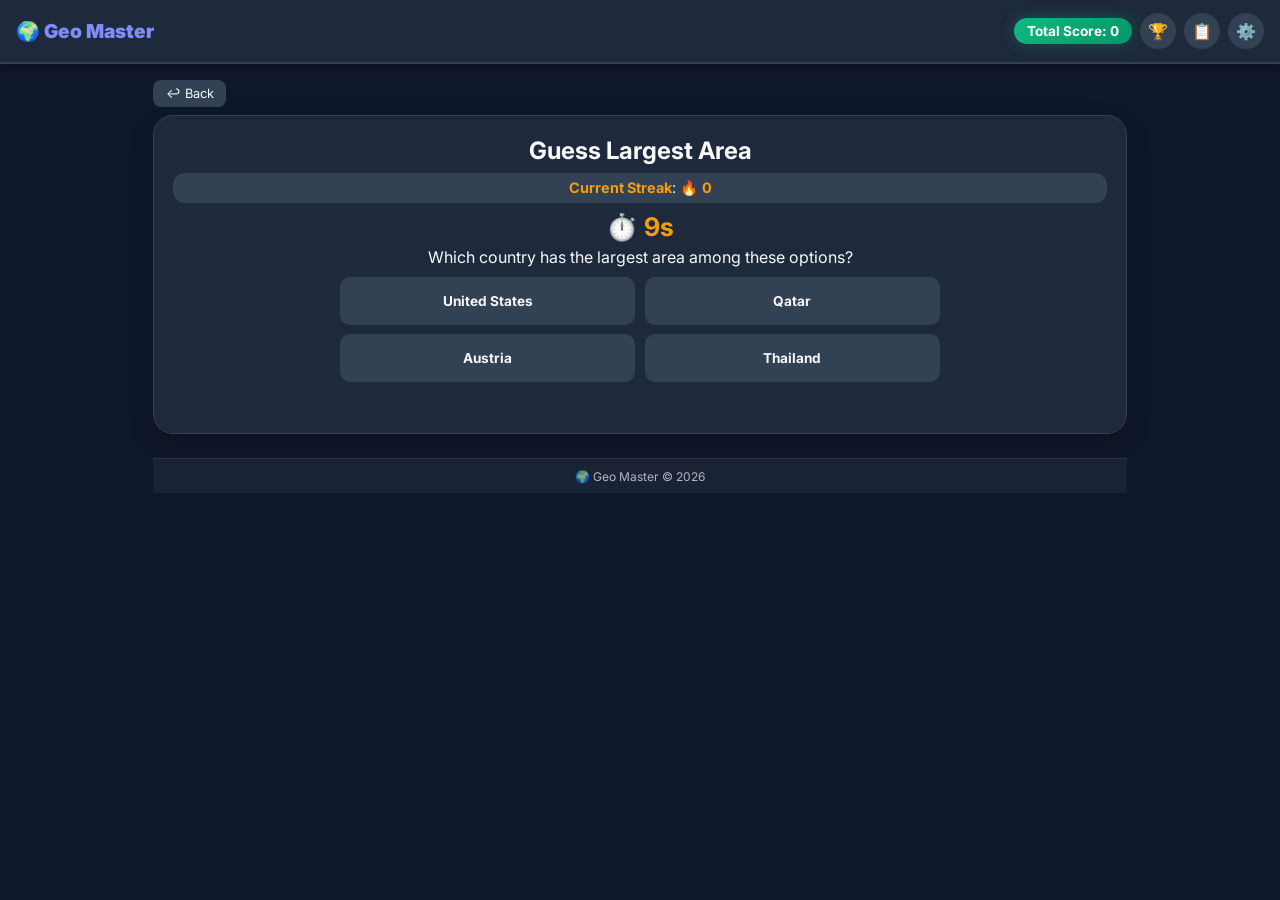
<file: games/area.html>
<!DOCTYPE html>
<html lang="en" dir="ltr">
<head>
    <meta charset="UTF-8">
    <meta name="viewport" content="width=device-width, initial-scale=1.0">
    <meta name="description" content="Guess which country has the largest area!">
    <meta name="theme-color" content="#4f46e5">
    <meta name="mobile-web-app-capable" content="yes">
    <meta name="apple-mobile-web-app-capable" content="yes">
    <meta name="apple-mobile-web-app-status-bar-style" content="black-translucent">
    <meta name="apple-mobile-web-app-title" content="Geo Master">
    <link rel="manifest" href="../manifest.json">
    <link rel="icon" type="image/svg+xml" href="data:image/svg+xml,<svg xmlns='http://www.w3.org/2000/svg' viewBox='0 0 192 192'><rect fill='%234f46e5' width='192' height='192' rx='45'/><text x='50%' y='50%' font-size='100' fill='white' text-anchor='middle' dominant-baseline='middle' font-family='Arial'>🌍</text></svg>">
    <link rel="apple-touch-icon" href="data:image/svg+xml,<svg xmlns='http://www.w3.org/2000/svg' viewBox='0 0 192 192'><rect fill='%234f46e5' width='192' height='192' rx='45'/><text x='50%' y='50%' font-size='100' fill='white' text-anchor='middle' dominant-baseline='middle' font-family='Arial'>🌍</text></svg>">
    <title>Geo Master</title>
    <link rel="stylesheet" href="../style.css">
    <link rel="preconnect" href="https://cdn.jsdelivr.net" crossorigin>
    <link rel="preconnect" href="https://flagcdn.com" crossorigin>
    <link rel="preconnect" href="https://ads.halalspark.co.uk" crossorigin>
    <link href="https://fonts.googleapis.com/css2?family=Tajawal:wght@400;700;900&family=Inter:wght@400;600;800&display=swap" rel="stylesheet">
</head>
<body>
    <header>
        <a href="../index.html" class="logo">🌍 Geo Master</a>
        <div class="header-actions">
            <div class="score-board"><span id="lbl-score">Total Score</span>: <span id="score">0</span></div>
            <button class="settings-btn achievements-btn" onclick="openAchievements()" title="Achievements">🏆</button>
            <button class="settings-btn" onclick="openGamesMenu()" title="Games List">📋</button>
            <button class="settings-btn" onclick="openSettingsModal()" title="Settings">⚙️</button>
        </div>
    </header>
    <script src="https://ads.halalspark.co.uk/get-auto-ads-script?websiteId=c1916d82-0197-497a-95af-c5129d457f00&profile=ade" async></script>

    <main>
        <a href="../index.html" class="back-btn" id="back-btn">↩ Back</a>

        <div class="game-section">
            <h2 id="title-game">Guess Largest Area</h2>
            <div class="stats-bar">
                <div class="stat-item"><span id="lbl-streak">Current Streak</span>: 🔥 <span id="game-streak">0</span></div>
            </div>
            <div class="timer-display" id="game-timer"></div>
            <p id="sub-game">Which country has the largest area among these options?</p>
            <div class="quiz-card">
                <div id="game-options" class="options-grid"></div>
            </div>
            <div id="game-feedback" class="feedback"></div>
            <button id="game-next" class="btn-next" onclick="initGame()">Next ➔</button>
        </div>
    <footer><p>🌍 Geo Master &copy; 2026</p></footer>

    <script src="../script.js"></script>
    <script>
        const GAME_KEY = 'area';
        const gameState = { streak: parseInt(localStorage.getItem('geo_' + GAME_KEY + '_current_streak')) || 0, target: null, answered: false, timer: null };

        const gameI18n = {
            ar: { title: "تخمين الدولة الأكبر مساحة", sub: "أي دولة لديها أكبر مساحة بين هذه الخيارات؟", streak: "التتابع الحالي", back: "↩ رجوع", next: "التالي ➔", correct: "إجابة صحيحة! ✅", wrong: "خطأ! الإجابة الصحيحة هي: ❌", timeUp: "انتهى الوقت! ⏰", penalty: "خصم" },
            en: { title: "Guess Largest Area", sub: "Which country has the largest area among these options?", streak: "Current Streak", back: "↩ Back", next: "Next ➔", correct: "Correct Answer! ✅", wrong: "Wrong! Correct answer is: ❌", timeUp: "Time's Up! ⏰", penalty: "penalty" },
            fr: { title: "Devinez la Plus Grande Superficie", sub: "Quel pays a la plus grande superficie parmi ces options ?", streak: "Série Actuelle", back: "↩ Retour", next: "Suivant ➔", correct: "Bonne réponse ! ✅", wrong: "Faux ! La bonne réponse est : ❌", timeUp: "Temps écoulé ! ⏰", penalty: "pénalité" }
        };

        function gt(k) { const lang = getSetting('lang', 'en'); return (gameI18n[lang] || gameI18n['en'])[k] || k; }
        function rc() { return allCountries[Math.floor(Math.random() * allCountries.length)]; }
        function dm() { switch(getSetting('difficulty', 'medium')) { case 'easy': return 1; case 'hard': return 2; default: return 1.5; } }

        function st() {
            if (gameState.timer) clearInterval(gameState.timer);
            if (!getSetting('timerEnabled', true)) { document.getElementById('game-timer').innerText = ''; return; }
            let tl = getSetting('timerSeconds', 10), el = document.getElementById('game-timer');
            el.innerText = '⏱️ ' + tl + 's'; el.style.color = '#f59e0b';
            gameState.timer = setInterval(function() {
                tl--; el.innerText = '⏱️ ' + tl + 's';
                if (tl <= 3) el.style.color = '#ef4444'; else el.style.color = '#f59e0b';
                if (tl <= 0) { clearInterval(gameState.timer); gameState.timer = null; el.innerText = '⏰ Time\'s Up!'; ht(); }
            }, 1000);
        }
        function ct() { if (gameState.timer) { clearInterval(gameState.timer); gameState.timer = null; } }
        function ht() { if (gameState.answered) return; gameState.answered = true; dab(); penalizeScore(getSetting('timerPenalty', 10)); document.getElementById('game-feedback').innerHTML = gt('timeUp') + ' ' + gt('wrong') + ' ' + getCountryName(gameState.target) + ' (' + gt('penalty') + ' -' + getSetting('timerPenalty', 10) + ')'; document.getElementById('game-next').innerText = gt('next'); document.getElementById('game-next').style.display = 'inline-block'; }
        function dab() { const b = document.getElementById('game-options').getElementsByTagName('button'); for (let x of b) x.disabled = true; }
        function uui() {
            const l = getSetting('lang', 'en'); document.documentElement.lang = l; document.documentElement.dir = l === 'ar' ? 'rtl' : 'ltr';
            document.getElementById('title-game').innerText = gt('title'); document.getElementById('sub-game').innerText = gt('sub');
            document.getElementById('lbl-streak').innerText = gt('streak'); document.getElementById('back-btn').innerText = gt('back');
            document.getElementById('lbl-score').innerText = getTranslation().score; updateScoreDisplay(); document.getElementById('game-streak').innerText = gameState.streak;
        }

        function initGame() {
            gameState.answered = false; ct();
            let o = []; while(o.length < getSetting('optionsCount', 4)) { let r = rc(); if(!o.find(x => x.code === r.code)) o.push(r); }
            gameState.target = o.reduce((max, curr) => curr.area > max.area ? curr : max);
            document.getElementById('game-feedback').innerHTML = ''; document.getElementById('game-next').style.display = 'none';
            const c = document.getElementById('game-options'); c.className = 'options-grid ' + (getSetting('optionsCount', 4) === 6 ? 'grid-6' : ''); c.innerHTML = '';
            o.sort(() => Math.random() - 0.5).forEach(opt => { const b = document.createElement('button'); b.className = 'option-btn'; b.innerText = getCountryName(opt); b.onclick = function() { ca(b, opt.code); }; c.appendChild(b); });
            document.getElementById('game-streak').innerText = gameState.streak; st();
        }

        function ca(btn, code) {
            if (gameState.answered) return; gameState.answered = true; ct(); dab();
            if (code === gameState.target.code) {
                btn.classList.add('correct'); addScore(Math.round(25 * dm())); gameState.streak++;
                updateBestStreak(GAME_KEY, gameState.streak); localStorage.setItem('geo_' + GAME_KEY + '_current_streak', gameState.streak);
                document.getElementById('game-feedback').innerHTML = gt('correct') + ' +' + Math.round(25 * dm());
            } else {
                btn.classList.add('wrong'); gameState.streak = 0; localStorage.setItem('geo_' + GAME_KEY + '_current_streak', 0); penalizeScore(30);
                document.querySelectorAll('#game-options .option-btn').forEach(b => { if (b.innerText === getCountryName(gameState.target)) b.classList.add('correct'); });
                document.getElementById('game-feedback').innerHTML = gt('wrong') + ' ' + getCountryName(gameState.target) + ' (-30)';
            }
            document.getElementById('game-streak').innerText = gameState.streak;
            document.getElementById('game-next').innerText = gt('next'); document.getElementById('game-next').style.display = 'inline-block';
        }

        const oasc = window.applySettingsChange;
        if (oasc) { window.applySettingsChange = function() { oasc(); uui(); }; }

        async function init() { if (!allCountries || allCountries.length === 0) await loadCountries(); uui(); initGame(); }
        document.addEventListener('DOMContentLoaded', init);
    </script>
</body>
</html>
</file>
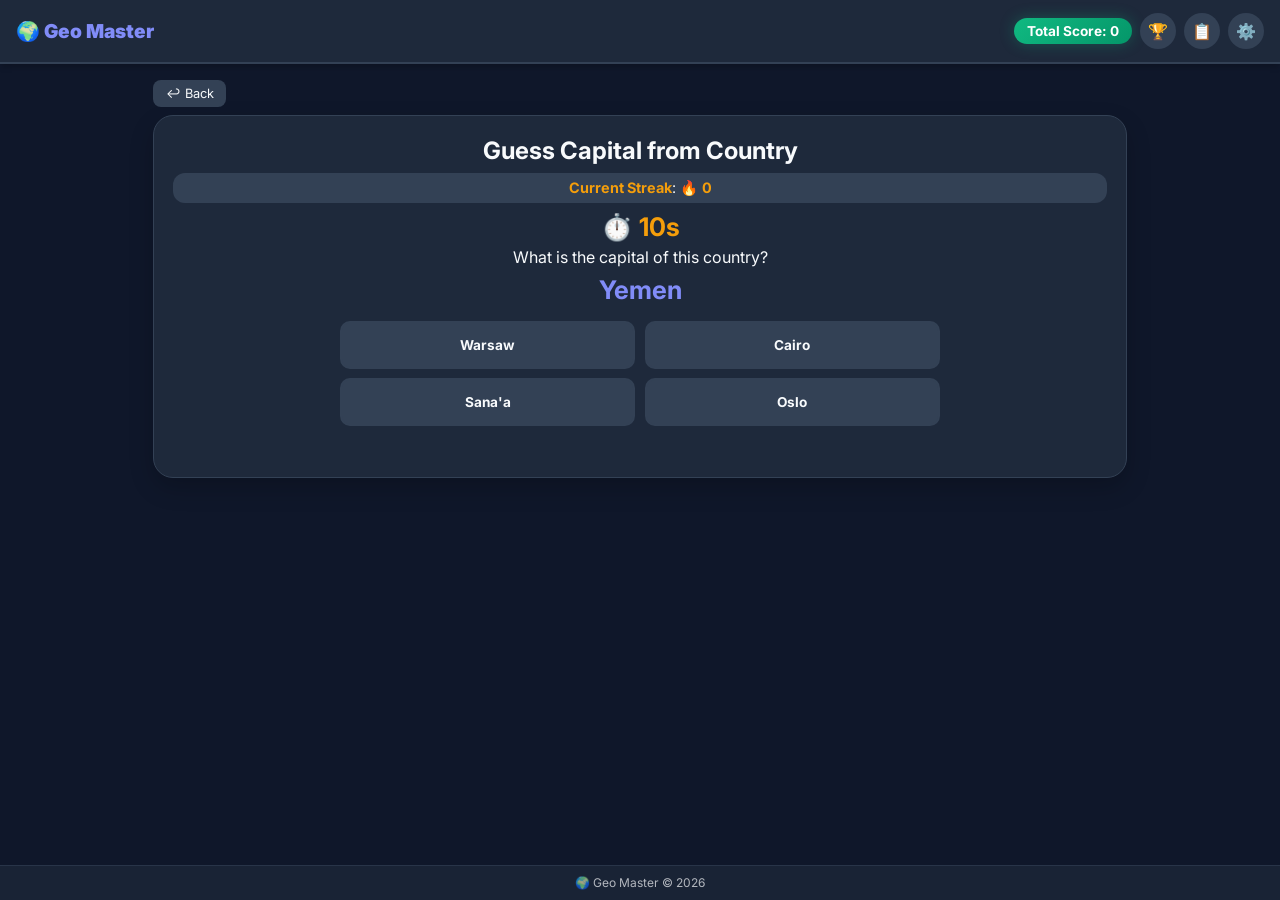
<file: games/c2cap.html>
<!DOCTYPE html>
<html lang="en" dir="ltr">
<head>
    <meta charset="UTF-8">
    <meta name="viewport" content="width=device-width, initial-scale=1.0">
    <meta name="description" content="Guess the capital city from the country name!">
    <meta name="theme-color" content="#4f46e5">
    <meta name="mobile-web-app-capable" content="yes">
    <meta name="apple-mobile-web-app-capable" content="yes">
    <meta name="apple-mobile-web-app-status-bar-style" content="black-translucent">
    <meta name="apple-mobile-web-app-title" content="Geo Master">
    <link rel="manifest" href="../manifest.json">
    <link rel="icon" type="image/svg+xml" href="data:image/svg+xml,<svg xmlns='http://www.w3.org/2000/svg' viewBox='0 0 192 192'><rect fill='%234f46e5' width='192' height='192' rx='45'/><text x='50%' y='50%' font-size='100' fill='white' text-anchor='middle' dominant-baseline='middle' font-family='Arial'>🌍</text></svg>">
    <link rel="apple-touch-icon" href="data:image/svg+xml,<svg xmlns='http://www.w3.org/2000/svg' viewBox='0 0 192 192'><rect fill='%234f46e5' width='192' height='192' rx='45'/><text x='50%' y='50%' font-size='100' fill='white' text-anchor='middle' dominant-baseline='middle' font-family='Arial'>🌍</text></svg>">
    <title>Geo Master</title>
    <link rel="stylesheet" href="../style.css">
    <link rel="preconnect" href="https://cdn.jsdelivr.net" crossorigin>
    <link rel="preconnect" href="https://flagcdn.com" crossorigin>
    <link rel="preconnect" href="https://ads.halalspark.co.uk" crossorigin>
    <link href="https://fonts.googleapis.com/css2?family=Tajawal:wght@400;700;900&family=Inter:wght@400;600;800&display=swap" rel="stylesheet">
</head>
<body>
    <header>
        <a href="../index.html" class="logo">🌍 Geo Master</a>
        <div class="header-actions">
            <div class="score-board"><span id="lbl-score">Total Score</span>: <span id="score">0</span></div>
            <button class="settings-btn achievements-btn" onclick="openAchievements()" title="Achievements">🏆</button>
            <button class="settings-btn" onclick="openGamesMenu()" title="Games List">📋</button>
            <button class="settings-btn" onclick="openSettingsModal()" title="Settings">⚙️</button>
        </div>
    </header>

    <script src="https://ads.halalspark.co.uk/get-auto-ads-script?websiteId=c1916d82-0197-497a-95af-c5129d457f00&profile=ade" async></script>

    <main>
        <a href="../index.html" class="back-btn" id="back-btn">↩ Back</a>
        <div class="game-section">
            <h2 id="title-game">Guess Capital from Country</h2>
            <div class="stats-bar">
                <div class="stat-item"><span id="lbl-streak">Current Streak</span>: 🔥 <span id="game-streak">0</span></div>
            </div>
            <div class="timer-display" id="game-timer"></div>
            <p id="sub-game">What is the capital of this country?</p>
            <h1 id="target-display" style="color: #818cf8; margin: 0.4rem 0; font-size: 1.6rem;">---</h1>
            <div class="quiz-card">
                <div id="game-options" class="options-grid"></div>
            </div>
            <div id="game-feedback" class="feedback"></div>
            <button id="game-next" class="btn-next" onclick="initGame()">Next ➔</button>
        </div>
    </main>
    <footer><p>🌍 Geo Master &copy; 2026</p></footer>

    <script src="../script.js"></script>
    <script>
        const GAME_KEY = 'c2cap';
        const gameState = { streak: parseInt(localStorage.getItem('geo_' + GAME_KEY + '_current_streak')) || 0, target: null, answered: false, timer: null };

        const gameI18n = {
            ar: { title: "تخمين العاصمة من الدولة", sub: "ما هي عاصمة الدولة التالية:", streak: "التتابع الحالي", back: "↩ رجوع", next: "التالي ➔", correct: "إجابة صحيحة! ✅", wrong: "خطأ! الإجابة الصحيحة هي: ❌", timeUp: "انتهى الوقت! ⏰", penalty: "خصم" },
            en: { title: "Guess Capital from Country", sub: "What is the capital of this country?", streak: "Current Streak", back: "↩ Back", next: "Next ➔", correct: "Correct Answer! ✅", wrong: "Wrong! Correct answer is: ❌", timeUp: "Time's Up! ⏰", penalty: "penalty" },
            fr: { title: "Devinez la capitale du pays", sub: "Quelle est la capitale de ce pays :", streak: "Série Actuelle", back: "↩ Retour", next: "Suivant ➔", correct: "Bonne réponse ! ✅", wrong: "Faux ! La bonne réponse est : ❌", timeUp: "Temps écoulé ! ⏰", penalty: "pénalité" }
        };

        function gt(k) { const lang = getSetting('lang', 'en'); return (gameI18n[lang] || gameI18n['en'])[k] || k; }
        function rc() { return allCountries[Math.floor(Math.random() * allCountries.length)]; }
        function gop(c, n) { n = n || getSetting('optionsCount', 4); let o = [c], a = 0; while (o.length < n && a < 100) { let r = rc(); if (!o.find(x => x.code === r.code)) o.push(r); a++; } return o.sort(() => Math.random() - 0.5); }
        function dm() { switch(getSetting('difficulty', 'medium')) { case 'easy': return 1; case 'hard': return 2; default: return 1.5; } }

        function st() {
            if (gameState.timer) clearInterval(gameState.timer);
            if (!getSetting('timerEnabled', true)) { document.getElementById('game-timer').innerText = ''; return; }
            let tl = getSetting('timerSeconds', 10), el = document.getElementById('game-timer');
            el.innerText = '⏱️ ' + tl + 's'; el.style.color = '#f59e0b';
            gameState.timer = setInterval(function() {
                tl--; el.innerText = '⏱️ ' + tl + 's';
                if (tl <= 3) el.style.color = '#ef4444'; else el.style.color = '#f59e0b';
                if (tl <= 0) { clearInterval(gameState.timer); gameState.timer = null; el.innerText = '⏰ Time\'s Up!'; ht(); }
            }, 1000);
        }
        function ct() { if (gameState.timer) { clearInterval(gameState.timer); gameState.timer = null; } }
        function ht() { if (gameState.answered) return; gameState.answered = true; dab(); penalizeScore(getSetting('timerPenalty', 10)); document.getElementById('game-feedback').innerHTML = gt('timeUp') + ' ' + gt('wrong') + ' ' + getCapitalName(gameState.target) + ' (' + gt('penalty') + ' -' + getSetting('timerPenalty', 10) + ')'; document.getElementById('game-next').innerText = gt('next'); document.getElementById('game-next').style.display = 'inline-block'; }
        function dab() { const b = document.getElementById('game-options').getElementsByTagName('button'); for (let x of b) x.disabled = true; }
        function uui() {
            const l = getSetting('lang', 'en'); document.documentElement.lang = l; document.documentElement.dir = l === 'ar' ? 'rtl' : 'ltr';
            document.getElementById('title-game').innerText = gt('title'); document.getElementById('sub-game').innerText = gt('sub');
            document.getElementById('lbl-streak').innerText = gt('streak'); document.getElementById('back-btn').innerText = gt('back');
            document.getElementById('lbl-score').innerText = getTranslation().score; updateScoreDisplay(); document.getElementById('game-streak').innerText = gameState.streak;
        }

        function initGame() {
            gameState.answered = false; ct(); gameState.target = rc();
            if (!gameState.target) { setTimeout(initGame, 500); return; }
            const o = gop(gameState.target);
            document.getElementById('target-display').innerText = getCountryName(gameState.target);
            document.getElementById('game-feedback').innerHTML = ''; document.getElementById('game-next').style.display = 'none';
            const c = document.getElementById('game-options'); c.className = 'options-grid ' + (getSetting('optionsCount', 4) === 6 ? 'grid-6' : ''); c.innerHTML = '';
            o.forEach(opt => { const b = document.createElement('button'); b.className = 'option-btn'; b.innerText = getCapitalName(opt); b.onclick = function() { ca(b, opt.code); }; c.appendChild(b); });
            document.getElementById('game-streak').innerText = gameState.streak; st();
        }

        function ca(btn, code) {
            if (gameState.answered) return; gameState.answered = true; ct(); dab();
            if (code === gameState.target.code) {
                btn.classList.add('correct'); addScore(Math.round(20 * dm())); gameState.streak++;
                updateBestStreak(GAME_KEY, gameState.streak); localStorage.setItem('geo_' + GAME_KEY + '_current_streak', gameState.streak);
                document.getElementById('game-feedback').innerHTML = gt('correct') + ' +' + Math.round(20 * dm());
            } else {
                btn.classList.add('wrong'); gameState.streak = 0; localStorage.setItem('geo_' + GAME_KEY + '_current_streak', 0); penalizeScore(30);
                document.querySelectorAll('#game-options .option-btn').forEach(b => { if (b.innerText === getCapitalName(gameState.target)) b.classList.add('correct'); });
                document.getElementById('game-feedback').innerHTML = gt('wrong') + ' ' + getCapitalName(gameState.target) + ' (-30)';
            }
            document.getElementById('game-streak').innerText = gameState.streak;
            document.getElementById('game-next').innerText = gt('next'); document.getElementById('game-next').style.display = 'inline-block';
        }

        const oasc = window.applySettingsChange;
        if (oasc) { window.applySettingsChange = function() { oasc(); uui(); }; }

        async function init() { if (!allCountries || allCountries.length === 0) await loadCountries(); uui(); initGame(); }
        document.addEventListener('DOMContentLoaded', init);
    </script>
</body>
</html>
</file>
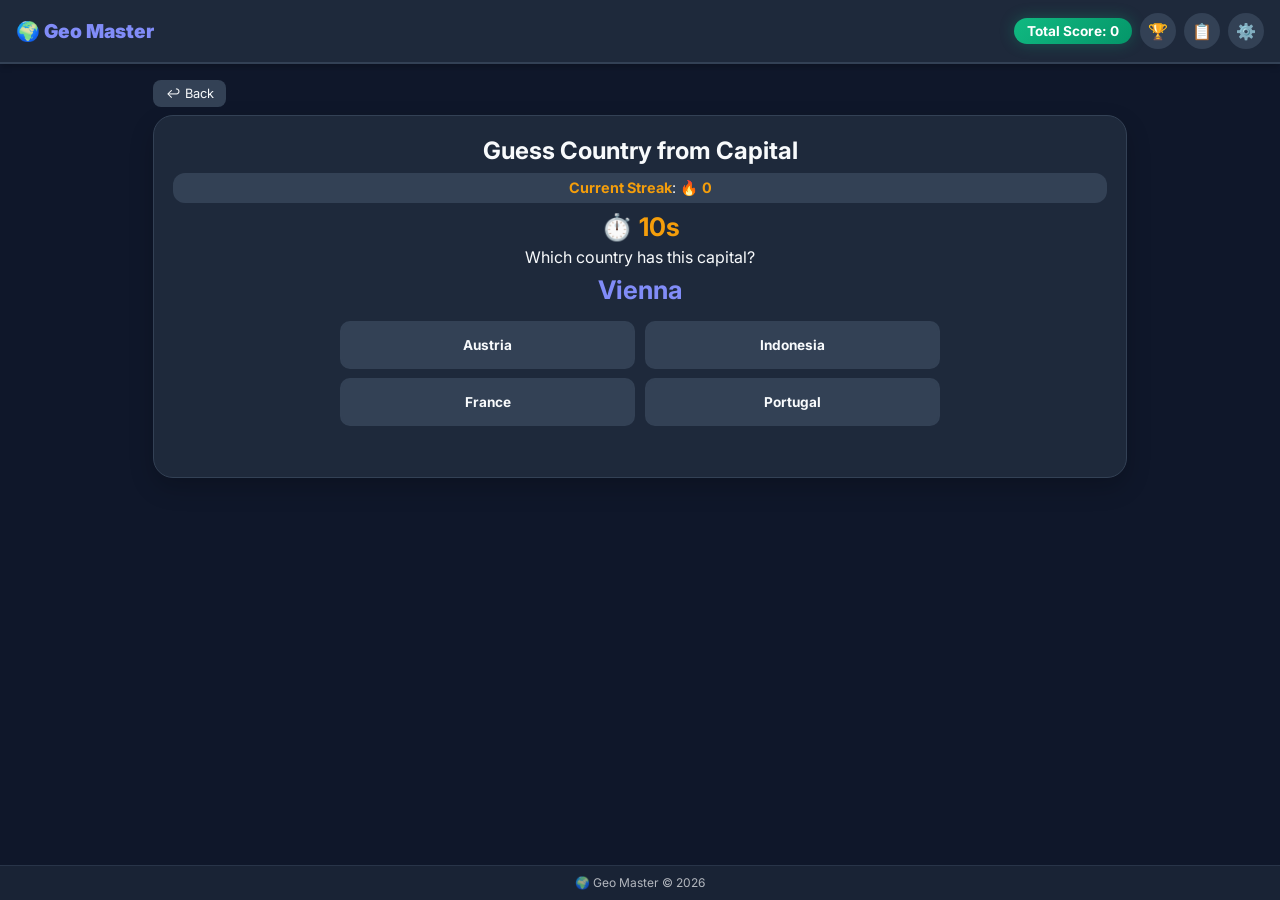
<file: games/cap2c.html>
<!DOCTYPE html>
<html lang="en" dir="ltr">
<head>
    <meta charset="UTF-8">
    <meta name="viewport" content="width=device-width, initial-scale=1.0">
    <meta name="description" content="Guess the country from its capital city!">
    <meta name="theme-color" content="#4f46e5">
    <meta name="mobile-web-app-capable" content="yes">
    <meta name="apple-mobile-web-app-capable" content="yes">
    <meta name="apple-mobile-web-app-status-bar-style" content="black-translucent">
    <meta name="apple-mobile-web-app-title" content="Geo Master">
    <link rel="manifest" href="../manifest.json">
    <link rel="icon" type="image/svg+xml" href="data:image/svg+xml,<svg xmlns='http://www.w3.org/2000/svg' viewBox='0 0 192 192'><rect fill='%234f46e5' width='192' height='192' rx='45'/><text x='50%' y='50%' font-size='100' fill='white' text-anchor='middle' dominant-baseline='middle' font-family='Arial'>🌍</text></svg>">
    <link rel="apple-touch-icon" href="data:image/svg+xml,<svg xmlns='http://www.w3.org/2000/svg' viewBox='0 0 192 192'><rect fill='%234f46e5' width='192' height='192' rx='45'/><text x='50%' y='50%' font-size='100' fill='white' text-anchor='middle' dominant-baseline='middle' font-family='Arial'>🌍</text></svg>">
    <title>Geo Master</title>
    <link rel="stylesheet" href="../style.css">
    <link rel="preconnect" href="https://cdn.jsdelivr.net" crossorigin>
    <link rel="preconnect" href="https://flagcdn.com" crossorigin>
    <link rel="preconnect" href="https://ads.halalspark.co.uk" crossorigin>
    <link href="https://fonts.googleapis.com/css2?family=Tajawal:wght@400;700;900&family=Inter:wght@400;600;800&display=swap" rel="stylesheet">
</head>
<body>
    <header>
        <a href="../index.html" class="logo">🌍 Geo Master</a>
        <div class="header-actions">
            <div class="score-board"><span id="lbl-score">Total Score</span>: <span id="score">0</span></div>
            <button class="settings-btn achievements-btn" onclick="openAchievements()" title="Achievements">🏆</button>
            <button class="settings-btn" onclick="openGamesMenu()" title="Games List">📋</button>
            <button class="settings-btn" onclick="openSettingsModal()" title="Settings">⚙️</button>
        </div>
    </header>

    <script src="https://ads.halalspark.co.uk/get-auto-ads-script?websiteId=c1916d82-0197-497a-95af-c5129d457f00&profile=ade" async></script>

    <main>
        <a href="../index.html" class="back-btn" id="back-btn">↩ Back</a>

        <div class="game-section">
            <h2 id="title-game">Guess Country from Capital</h2>
            <div class="stats-bar">
                <div class="stat-item"><span id="lbl-streak">Current Streak</span>: 🔥 <span id="game-streak">0</span></div>
            </div>
            <div class="timer-display" id="game-timer"></div>
            <p id="sub-game">Which country has this capital?</p>
            <h1 id="target-display" style="color: #818cf8; margin: 0.4rem 0; font-size: 1.6rem;">---</h1>
            <div class="quiz-card">
                <div id="game-options" class="options-grid"></div>
            </div>
            <div id="game-feedback" class="feedback"></div>
            <button id="game-next" class="btn-next" onclick="initGame()">Next ➔</button>
        </div>
    </main>

    <footer><p>🌍 Geo Master &copy; 2026</p></footer>

    <script src="../script.js"></script>
    <script>
        const GAME_KEY = 'cap2c';
        const gameState = { streak: parseInt(localStorage.getItem('geo_' + GAME_KEY + '_current_streak')) || 0, target: null, answered: false, timer: null };

        const gameI18n = {
            ar: { title: "تخمين الدولة من العاصمة", sub: "ما هي الدولة التي عاصمتها:", streak: "التتابع الحالي", back: "↩ رجوع", next: "التالي ➔", correct: "إجابة صحيحة! ✅", wrong: "خطأ! الإجابة الصحيحة هي: ❌", timeUp: "انتهى الوقت! ⏰", penalty: "خصم" },
            en: { title: "Guess Country from Capital", sub: "Which country has this capital?", streak: "Current Streak", back: "↩ Back", next: "Next ➔", correct: "Correct Answer! ✅", wrong: "Wrong! Correct answer is: ❌", timeUp: "Time's Up! ⏰", penalty: "penalty" },
            fr: { title: "Devinez le pays grâce à sa capitale", sub: "Quel pays a pour capitale :", streak: "Série Actuelle", back: "↩ Retour", next: "Suivant ➔", correct: "Bonne réponse ! ✅", wrong: "Faux ! La bonne réponse est : ❌", timeUp: "Temps écoulé ! ⏰", penalty: "pénalité" }
        };

        function gt(k) { const lang = getSetting('lang', 'en'); return (gameI18n[lang] || gameI18n['en'])[k] || k; }
        function rc() { return allCountries[Math.floor(Math.random() * allCountries.length)]; }
        function gop(c, n) { n = n || getSetting('optionsCount', 4); let o = [c], a = 0; while (o.length < n && a < 100) { let r = rc(); if (!o.find(x => x.code === r.code)) o.push(r); a++; } return o.sort(() => Math.random() - 0.5); }
        function dm() { switch(getSetting('difficulty', 'medium')) { case 'easy': return 1; case 'hard': return 2; default: return 1.5; } }

        function st() {
            if (gameState.timer) clearInterval(gameState.timer);
            if (!getSetting('timerEnabled', true)) { document.getElementById('game-timer').innerText = ''; return; }
            let tl = getSetting('timerSeconds', 10), el = document.getElementById('game-timer');
            el.innerText = '⏱️ ' + tl + 's'; el.style.color = '#f59e0b';
            gameState.timer = setInterval(function() {
                tl--; el.innerText = '⏱️ ' + tl + 's';
                if (tl <= 3) el.style.color = '#ef4444'; else el.style.color = '#f59e0b';
                if (tl <= 0) { clearInterval(gameState.timer); gameState.timer = null; el.innerText = '⏰ Time\'s Up!'; ht(); }
            }, 1000);
        }
        function ct() { if (gameState.timer) { clearInterval(gameState.timer); gameState.timer = null; } }
        function ht() { if (gameState.answered) return; gameState.answered = true; dab(); penalizeScore(getSetting('timerPenalty', 10)); document.getElementById('game-feedback').innerHTML = gt('timeUp') + ' ' + gt('wrong') + ' ' + getCountryName(gameState.target) + ' (' + gt('penalty') + ' -' + getSetting('timerPenalty', 10) + ')'; document.getElementById('game-next').innerText = gt('next'); document.getElementById('game-next').style.display = 'inline-block'; }
        function dab() { const b = document.getElementById('game-options').getElementsByTagName('button'); for (let x of b) x.disabled = true; }
        function uui() {
            const l = getSetting('lang', 'en'); document.documentElement.lang = l; document.documentElement.dir = l === 'ar' ? 'rtl' : 'ltr';
            document.getElementById('title-game').innerText = gt('title'); document.getElementById('sub-game').innerText = gt('sub');
            document.getElementById('lbl-streak').innerText = gt('streak'); document.getElementById('back-btn').innerText = gt('back');
            document.getElementById('lbl-score').innerText = getTranslation().score; updateScoreDisplay(); document.getElementById('game-streak').innerText = gameState.streak;
        }

        function initGame() {
            gameState.answered = false; ct(); gameState.target = rc();
            if (!gameState.target) { setTimeout(initGame, 500); return; }
            const o = gop(gameState.target);
            document.getElementById('target-display').innerText = getCapitalName(gameState.target);
            document.getElementById('game-feedback').innerHTML = ''; document.getElementById('game-next').style.display = 'none';
            const c = document.getElementById('game-options'); c.className = 'options-grid ' + (getSetting('optionsCount', 4) === 6 ? 'grid-6' : ''); c.innerHTML = '';
            o.forEach(opt => { const b = document.createElement('button'); b.className = 'option-btn'; b.innerText = getCountryName(opt); b.onclick = function() { ca(b, opt.code); }; c.appendChild(b); });
            document.getElementById('game-streak').innerText = gameState.streak; st();
        }

        function ca(btn, code) {
            if (gameState.answered) return; gameState.answered = true; ct(); dab();
            if (code === gameState.target.code) {
                btn.classList.add('correct'); addScore(Math.round(20 * dm())); gameState.streak++;
                updateBestStreak(GAME_KEY, gameState.streak); localStorage.setItem('geo_' + GAME_KEY + '_current_streak', gameState.streak);
                document.getElementById('game-feedback').innerHTML = gt('correct') + ' +' + Math.round(20 * dm());
            } else {
                btn.classList.add('wrong'); gameState.streak = 0; localStorage.setItem('geo_' + GAME_KEY + '_current_streak', 0); penalizeScore(30);
                document.querySelectorAll('#game-options .option-btn').forEach(b => { if (b.innerText === getCountryName(gameState.target)) b.classList.add('correct'); });
                document.getElementById('game-feedback').innerHTML = gt('wrong') + ' ' + getCountryName(gameState.target) + ' (-30)';
            }
            document.getElementById('game-streak').innerText = gameState.streak;
            document.getElementById('game-next').innerText = gt('next'); document.getElementById('game-next').style.display = 'inline-block';
        }

        const oasc = window.applySettingsChange;
        if (oasc) { window.applySettingsChange = function() { oasc(); uui(); }; }

        async function init() { if (!allCountries || allCountries.length === 0) await loadCountries(); uui(); initGame(); }
        document.addEventListener('DOMContentLoaded', init);
    </script>
</body>
</html>
</file>
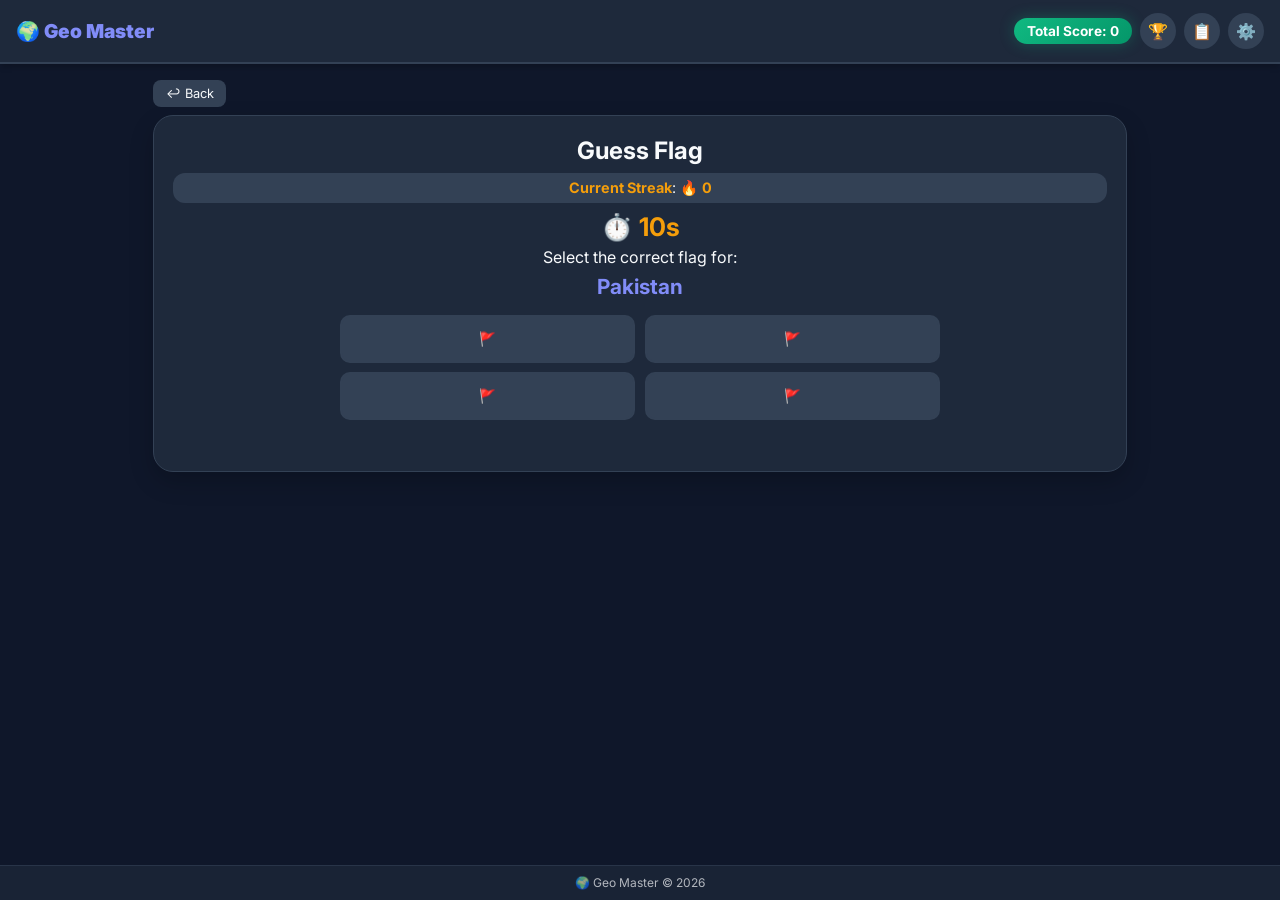
<file: games/flag.html>
<!DOCTYPE html>
<html lang="en" dir="ltr">
<head>
    <meta charset="UTF-8">
    <meta name="viewport" content="width=device-width, initial-scale=1.0">
    <meta name="description" content="Guess the flag from the country name!">
    <meta name="theme-color" content="#4f46e5">
    <meta name="mobile-web-app-capable" content="yes">
    <meta name="apple-mobile-web-app-capable" content="yes">
    <meta name="apple-mobile-web-app-status-bar-style" content="black-translucent">
    <meta name="apple-mobile-web-app-title" content="Geo Master">
    <link rel="manifest" href="../manifest.json">
    <link rel="icon" type="image/svg+xml" href="data:image/svg+xml,<svg xmlns='http://www.w3.org/2000/svg' viewBox='0 0 192 192'><rect fill='%234f46e5' width='192' height='192' rx='45'/><text x='50%' y='50%' font-size='100' fill='white' text-anchor='middle' dominant-baseline='middle' font-family='Arial'>🌍</text></svg>">
    <link rel="apple-touch-icon" href="data:image/svg+xml,<svg xmlns='http://www.w3.org/2000/svg' viewBox='0 0 192 192'><rect fill='%234f46e5' width='192' height='192' rx='45'/><text x='50%' y='50%' font-size='100' fill='white' text-anchor='middle' dominant-baseline='middle' font-family='Arial'>🌍</text></svg>">
    <title>Geo Master</title>
    
    <link rel="stylesheet" href="../style.css">
    <link rel="preconnect" href="https://cdn.jsdelivr.net" crossorigin>
    <link rel="preconnect" href="https://flagcdn.com" crossorigin>
    <link rel="preconnect" href="https://ads.halalspark.co.uk" crossorigin>
    <link href="https://fonts.googleapis.com/css2?family=Tajawal:wght@400;700;900&family=Inter:wght@400;600;800&display=swap" rel="stylesheet">
</head>
<body>

    <!-- ============================================ -->
    <!-- HEADER -->
    <!-- ============================================ -->
    <header>
        <a href="../index.html" class="logo">🌍 Geo Master</a>
        <div class="header-actions">
            <div class="score-board"><span id="lbl-score">Total Score</span>: <span id="score">0</span></div>
            <button class="settings-btn achievements-btn" onclick="openAchievements()" title="Achievements">🏆</button>
            <button class="settings-btn" onclick="openGamesMenu()" title="Games List">📋</button>
            <button class="settings-btn" onclick="openSettingsModal()" title="Settings">⚙️</button>
        </div>
    </header>

    <!-- ============================================ -->
    <!-- HEADER AD (HalalSpark) -->
    <!-- ============================================ -->
    <script src="https://ads.halalspark.co.uk/get-auto-ads-script?websiteId=c1916d82-0197-497a-95af-c5129d457f00&profile=ade" async></script>

    <!-- ============================================ -->
    <!-- MAIN CONTENT -->
    <!-- ============================================ -->
    <main>
        <!-- Back Button -->
        <a href="../index.html" class="back-btn" id="back-btn">↩ Back</a>

        <!-- Game Section -->
        <div class="game-section">
            <h2 id="title-flag">Guess Flag</h2>
            <div class="stats-bar">
                <div class="stat-item"><span id="lbl-streak-flag">Current Streak</span>: 🔥 <span id="flag-streak">0</span></div>
            </div>
            <div class="timer-display" id="flag-timer"></div>
            <p id="sub-flag">Select the correct flag for:</p>
            <h1 id="target-country-name" style="color: #818cf8; margin: 0.4rem 0; font-size: 1.3rem;">---</h1>
            <div class="quiz-card">
                <div id="flag-options" class="options-grid"></div>
            </div>
            <div id="flag-feedback" class="feedback"></div>
            <button id="flag-next" class="btn-next" onclick="initGame()">Next ➔</button>
        </div>

        <!-- Banner Ad (after game section) -->
    </main>

    <!-- ============================================ -->
    <!-- FOOTER AD (HalalSpark) -->
    <!-- ============================================ -->

    <!-- ============================================ -->
    <!-- FOOTER -->
    <!-- ============================================ -->
    <footer>
        <p>🌍 Geo Master &copy; 2026</p>
    </footer>

    <!-- ============================================ -->
    <!-- SCRIPTS -->
    <!-- ============================================ -->
    <script src="../script.js"></script>
    <script>
        /* ============================================
           FLAG GAME SCRIPT
           Country Name → Flag Quiz
           ============================================ */

        // Game state
        const gameState = {
            streak: 0,
            target: null,
            answered: false,
            timer: null
        };

        // Restore streak from localStorage
        gameState.streak = parseInt(localStorage.getItem('geo_flag_current_streak')) || 0;

        // ============================================
        // I18N FOR THIS GAME
        // ============================================
        const gameI18n = {
            ar: {
                title: "تخمين العلم",
                sub: "اختر العلم الصحيح للدولة التالية:",
                streak: "التتابع الحالي",
                back: "↩ رجوع",
                next: "التالي ➔",
                correct: "إجابة صحيحة! ✅",
                wrong: "خطأ! الإجابة الصحيحة هي: ❌",
                timeUp: "انتهى الوقت! ⏰",
                penalty: "خصم"
            },
            en: {
                title: "Guess Flag",
                sub: "Select the correct flag for:",
                streak: "Current Streak",
                back: "↩ Back",
                next: "Next ➔",
                correct: "Correct Answer! ✅",
                wrong: "Wrong! Correct answer is: ❌",
                timeUp: "Time's Up! ⏰",
                penalty: "penalty"
            },
            fr: {
                title: "Devinez le drapeau",
                sub: "Sélectionnez le bon drapeau pour :",
                streak: "Série Actuelle",
                back: "↩ Retour",
                next: "Suivant ➔",
                correct: "Bonne réponse ! ✅",
                wrong: "Faux ! La bonne réponse est : ❌",
                timeUp: "Temps écoulé ! ⏰",
                penalty: "pénalité"
            }
        };

        function getGameText(key) {
            const lang = getSetting('lang', 'en');
            return (gameI18n[lang] || gameI18n['en'])[key] || key;
        }

        // ============================================
        // UTILITY FUNCTIONS
        // ============================================
        function getFlagUrl(code) {
            return 'https://flagcdn.com/w320/' + code.toLowerCase() + '.png';
        }

        function getRandomCountry() {
            if (!allCountries || allCountries.length === 0) return null;
            return allCountries[Math.floor(Math.random() * allCountries.length)];
        }

        function getOptions(correct, count) {
            count = count || getSetting('optionsCount', 4);
            let options = [correct];
            let attempts = 0;
            while (options.length < count && attempts < 100) {
                let r = getRandomCountry();
                if (!options.find(o => o.code === r.code)) options.push(r);
                attempts++;
            }
            return options.sort(() => Math.random() - 0.5);
        }

        function getDifficultyMultiplier() {
            switch(getSetting('difficulty', 'medium')) {
                case 'easy': return 1;
                case 'hard': return 2;
                default: return 1.5;
            }
        }

        // ============================================
        // TIMER FUNCTIONS
        // ============================================
        function startTimer() {
            if (gameState.timer) clearInterval(gameState.timer);
            
            if (!getSetting('timerEnabled', true)) {
                document.getElementById('flag-timer').innerText = '';
                return;
            }

            let timeLeft = getSetting('timerSeconds', 10);
            const timerEl = document.getElementById('flag-timer');
            
            timerEl.innerText = '⏱️ ' + timeLeft + 's';
            timerEl.style.color = '#f59e0b';

            gameState.timer = setInterval(function() {
                timeLeft--;
                timerEl.innerText = '⏱️ ' + timeLeft + 's';
                if (timeLeft <= 3) timerEl.style.color = '#ef4444';
                else timerEl.style.color = '#f59e0b';
                
                if (timeLeft <= 0) {
                    clearInterval(gameState.timer);
                    gameState.timer = null;
                    timerEl.innerText = '⏰ Time\'s Up!';
                    handleTimeout();
                }
            }, 1000);
        }

        function clearTimer() {
            if (gameState.timer) {
                clearInterval(gameState.timer);
                gameState.timer = null;
            }
        }

        function handleTimeout() {
            if (gameState.answered) return;
            gameState.answered = true;
            
            disableAllButtons();
            penalizeScore(getSetting('timerPenalty', 10));
            
            const targetName = getCountryName(gameState.target);
            const feedbackEl = document.getElementById('flag-feedback');
            feedbackEl.innerHTML = getGameText('timeUp') + ' ' + getGameText('wrong') + ' ' + targetName + ' (' + getGameText('penalty') + ' -' + getSetting('timerPenalty', 10) + ')';
            
            const nextBtn = document.getElementById('flag-next');
            nextBtn.innerText = getGameText('next');
            nextBtn.style.display = 'inline-block';
        }

        // ============================================
        // UI FUNCTIONS
        // ============================================
        function disableAllButtons() {
            const container = document.getElementById('flag-options');
            const btns = container.getElementsByTagName('button');
            for (let b of btns) b.disabled = true;
        }

        function updateUI() {
            const lang = getSetting('lang', 'en');
            document.documentElement.lang = lang;
            document.documentElement.dir = lang === 'ar' ? 'rtl' : 'ltr';
            
            document.getElementById('title-flag').innerText = getGameText('title');
            document.getElementById('sub-flag').innerText = getGameText('sub');
            document.getElementById('lbl-streak-flag').innerText = getGameText('streak');
            document.getElementById('back-btn').innerText = getGameText('back');
            document.getElementById('lbl-score').innerText = getTranslation().score;
            
            updateScoreDisplay();
            document.getElementById('flag-streak').innerText = gameState.streak;
        }

        // ============================================
        // GAME LOGIC
        // ============================================
        function initGame() {
            gameState.answered = false;
            clearTimer();
            
            // Get a random target country
            gameState.target = getRandomCountry();
            if (!gameState.target) {
                setTimeout(initGame, 500);
                return;
            }
            
            const optionsCount = getSetting('optionsCount', 4);
            const options = getOptions(gameState.target, optionsCount);
            
            // Set target country name
            document.getElementById('target-country-name').innerText = getCountryName(gameState.target);
            
            // Clear feedback and hide next button
            document.getElementById('flag-feedback').innerHTML = '';
            document.getElementById('flag-next').style.display = 'none';
            
            // Render flag option buttons
            const container = document.getElementById('flag-options');
            container.className = 'options-grid ' + (optionsCount === 6 ? 'grid-6' : '');
            container.innerHTML = '';
            
            options.forEach(opt => {
                const btn = document.createElement('button');
                btn.className = 'option-btn';
                btn.innerHTML = '<img src="' + getFlagUrl(opt.code) + '" alt="Flag" loading="lazy" onerror="this.parentElement.innerHTML=\'🚩\'">';
                btn.onclick = function() { checkAnswer(btn, opt.code); };
                container.appendChild(btn);
            });
            
            // Update streak display
            document.getElementById('flag-streak').innerText = gameState.streak;
            
            // Start timer
            startTimer();
        }

        function checkAnswer(btn, code) {
            if (gameState.answered) return;
            gameState.answered = true;
            
            clearTimer();
            disableAllButtons();
            
            const target = gameState.target;
            const feedbackEl = document.getElementById('flag-feedback');
            
            if (code === target.code) {
                // CORRECT!
                btn.classList.add('correct');
                const multiplier = getDifficultyMultiplier();
                const pts = Math.round(20 * multiplier);
                addScore(pts);
                
                gameState.streak++;
                if (updateBestStreak('flag', gameState.streak)) {
                    // Best streak updated
                }
                localStorage.setItem('geo_flag_current_streak', gameState.streak);
                
                feedbackEl.innerHTML = getGameText('correct') + ' +' + pts;
            } else {
                // WRONG!
                btn.classList.add('wrong');
                gameState.streak = 0;
                localStorage.setItem('geo_flag_current_streak', 0);
                penalizeScore(30);
                
                // Highlight correct flag
                const btns = document.querySelectorAll('#flag-options .option-btn');
                btns.forEach(function(b) {
                    const img = b.querySelector('img');
                    if (img && img.src.includes(target.code.toLowerCase())) {
                        b.classList.add('correct');
                    }
                });
                
                const targetName = getCountryName(target);
                feedbackEl.innerHTML = getGameText('wrong') + ' ' + targetName + ' (-30)';
            }
            
            document.getElementById('flag-streak').innerText = gameState.streak;
            
            const nextBtn = document.getElementById('flag-next');
            nextBtn.innerText = getGameText('next');
            nextBtn.style.display = 'inline-block';
        }

        // ============================================
        // SETTINGS CHANGE HANDLER
        // ============================================
        const originalApplySettingsChange = window.applySettingsChange;
        if (originalApplySettingsChange) {
            window.applySettingsChange = function() {
                originalApplySettingsChange();
                updateUI();
                if (!gameState.answered && gameState.target) {
                    // Re-render options with new count
                    const optionsCount = getSetting('optionsCount', 4);
                    const options = getOptions(gameState.target, optionsCount);
                    const container = document.getElementById('flag-options');
                    container.className = 'options-grid ' + (optionsCount === 6 ? 'grid-6' : '');
                    container.innerHTML = '';
                    options.forEach(opt => {
                        const btn = document.createElement('button');
                        btn.className = 'option-btn';
                        btn.innerHTML = '<img src="' + getFlagUrl(opt.code) + '" alt="Flag" loading="lazy">';
                        btn.onclick = function() { checkAnswer(btn, opt.code); };
                        container.appendChild(btn);
                    });
                }
            };
        }

        // ============================================
        // INITIALIZATION
        // ============================================
        async function initialize() {
            if (!allCountries || allCountries.length === 0) {
                await loadCountries();
            }
            
            updateUI();
            initGame();
        }

        document.addEventListener('DOMContentLoaded', function() {
            initialize();
        });
    </script>

</body>
</html>
</file>
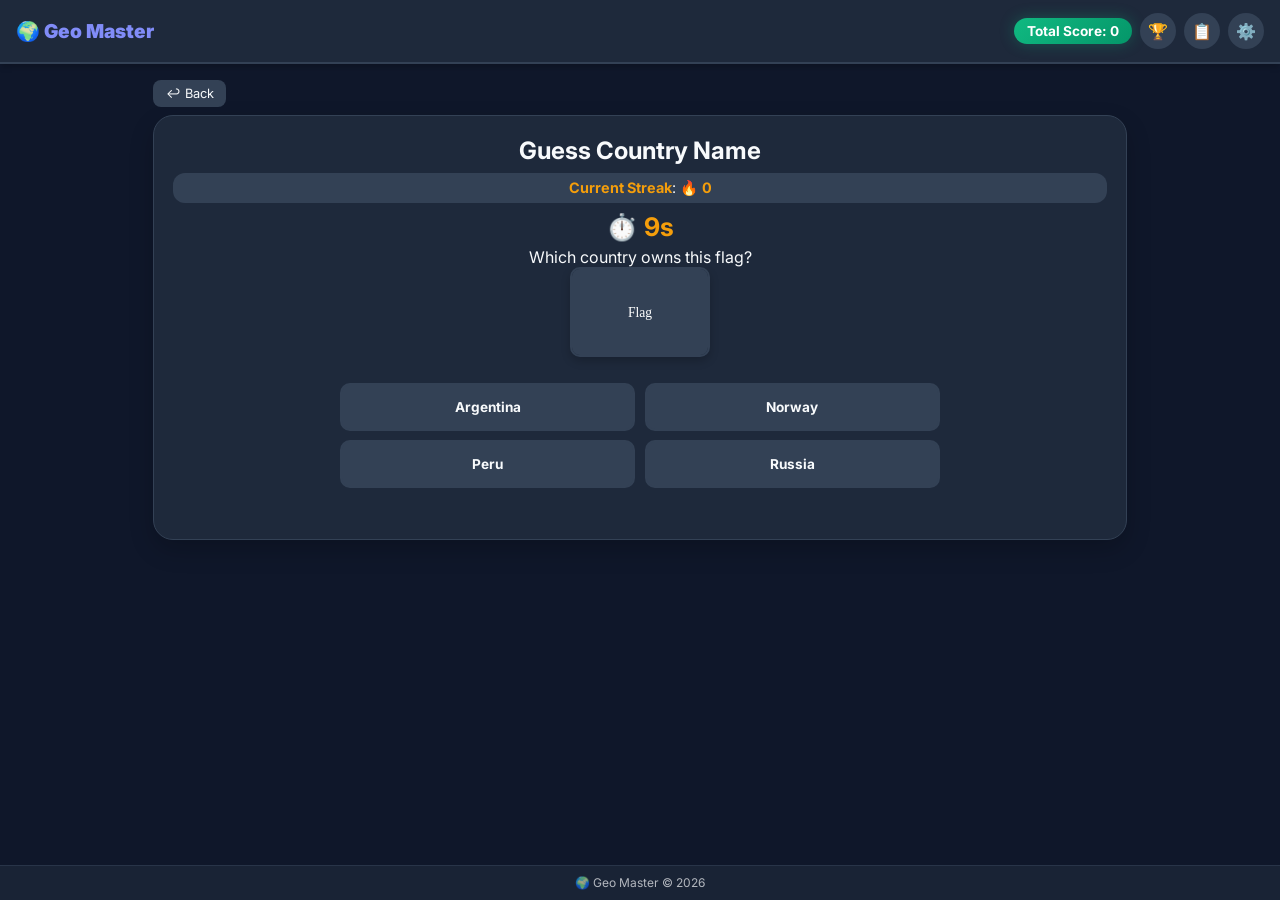
<file: games/name.html>
<!DOCTYPE html>
<html lang="en" dir="ltr">
<head>
    <meta charset="UTF-8">
    <meta name="viewport" content="width=device-width, initial-scale=1.0">
    <meta name="description" content="Guess the country name from its flag!">
    <meta name="theme-color" content="#4f46e5">
    <meta name="mobile-web-app-capable" content="yes">
    <meta name="apple-mobile-web-app-capable" content="yes">
    <meta name="apple-mobile-web-app-status-bar-style" content="black-translucent">
    <meta name="apple-mobile-web-app-title" content="Geo Master">
    <link rel="manifest" href="../manifest.json">
    <link rel="icon" type="image/svg+xml" href="data:image/svg+xml,<svg xmlns='http://www.w3.org/2000/svg' viewBox='0 0 192 192'><rect fill='%234f46e5' width='192' height='192' rx='45'/><text x='50%' y='50%' font-size='100' fill='white' text-anchor='middle' dominant-baseline='middle' font-family='Arial'>🌍</text></svg>">
    <link rel="apple-touch-icon" href="data:image/svg+xml,<svg xmlns='http://www.w3.org/2000/svg' viewBox='0 0 192 192'><rect fill='%234f46e5' width='192' height='192' rx='45'/><text x='50%' y='50%' font-size='100' fill='white' text-anchor='middle' dominant-baseline='middle' font-family='Arial'>🌍</text></svg>">
    <title>Geo Master</title>
    
    <link rel="stylesheet" href="../style.css">
    <link rel="preconnect" href="https://cdn.jsdelivr.net" crossorigin>
    <link rel="preconnect" href="https://flagcdn.com" crossorigin>
    <link rel="preconnect" href="https://ads.halalspark.co.uk" crossorigin>
    <link href="https://fonts.googleapis.com/css2?family=Tajawal:wght@400;700;900&family=Inter:wght@400;600;800&display=swap" rel="stylesheet">
</head>
<body>

    <!-- ============================================ -->
    <!-- HEADER -->
    <!-- ============================================ -->
    <header>
        <a href="../index.html" class="logo">🌍 Geo Master</a>
        <div class="header-actions">
            <div class="score-board"><span id="lbl-score">Total Score</span>: <span id="score">0</span></div>
            <button class="settings-btn achievements-btn" onclick="openAchievements()" title="Achievements">🏆</button>
            <button class="settings-btn" onclick="openGamesMenu()" title="Games List">📋</button>
            <button class="settings-btn" onclick="openSettingsModal()" title="Settings">⚙️</button>
        </div>
    </header>

    <!-- ============================================ -->
    <!-- HEADER AD (HalalSpark) -->
    <!-- ============================================ -->
    <script src="https://ads.halalspark.co.uk/get-auto-ads-script?websiteId=c1916d82-0197-497a-95af-c5129d457f00&profile=ade" async></script>

    <!-- ============================================ -->
    <!-- MAIN CONTENT -->
    <!-- ============================================ -->
    <main>
        <!-- Back Button -->
        <a href="../index.html" class="back-btn" id="back-btn">↩ Back</a>

        <!-- Game Section -->
        <div class="game-section">
            <h2 id="title-name">Guess Country Name</h2>
            <div class="stats-bar">
                <div class="stat-item"><span id="lbl-streak-name">Current Streak</span>: 🔥 <span id="name-streak">0</span></div>
            </div>
            <div class="timer-display" id="name-timer"></div>
            <p id="sub-name">Which country owns this flag?</p>
            <div class="quiz-card">
                <img id="quiz-flag" class="flag-img" src="" alt="Flag">
                <div id="name-options" class="options-grid"></div>
            </div>
            <div id="name-feedback" class="feedback"></div>
            <button id="name-next" class="btn-next" onclick="initGame()">Next ➔</button>
        </div>

        <!-- Banner Ad (after game, before footer) -->
    </main>

    <!-- ============================================ -->
    <!-- FOOTER AD (HalalSpark) -->
    <!-- ============================================ -->

    <!-- ============================================ -->
    <!-- FOOTER -->
    <!-- ============================================ -->
    <footer>
        <p>🌍 Geo Master &copy; 2026</p>
    </footer>

    <!-- ============================================ -->
    <!-- SCRIPTS -->
    <!-- ============================================ -->
    <script src="../script.js"></script>
    <script>
        /* ============================================
           NAME GAME SCRIPT
           Flag → Country Name Quiz
           ============================================ */

        // Game state
        const gameState = {
            streak: 0,
            target: null,
            answered: false,
            timer: null
        };

        // Restore streak from localStorage
        gameState.streak = parseInt(localStorage.getItem('geo_name_current_streak')) || 0;

        // ============================================
        // I18N FOR THIS GAME
        // ============================================
        const gameI18n = {
            ar: {
                title: "تخمين اسم الدولة",
                sub: "ما هي الدولة صاحبة هذا العلم؟",
                streak: "التتابع الحالي",
                back: "↩ رجوع",
                next: "التالي ➔",
                correct: "إجابة صحيحة! ✅",
                wrong: "خطأ! الإجابة الصحيحة هي: ❌",
                timeUp: "انتهى الوقت! ⏰",
                penalty: "خصم"
            },
            en: {
                title: "Guess Country Name",
                sub: "Which country owns this flag?",
                streak: "Current Streak",
                back: "↩ Back",
                next: "Next ➔",
                correct: "Correct Answer! ✅",
                wrong: "Wrong! Correct answer is: ❌",
                timeUp: "Time's Up! ⏰",
                penalty: "penalty"
            },
            fr: {
                title: "Devinez le nom du pays",
                sub: "À quel pays appartient ce drapeau ?",
                streak: "Série Actuelle",
                back: "↩ Retour",
                next: "Suivant ➔",
                correct: "Bonne réponse ! ✅",
                wrong: "Faux ! La bonne réponse est : ❌",
                timeUp: "Temps écoulé ! ⏰",
                penalty: "pénalité"
            }
        };

        function getGameText(key) {
            const lang = getSetting('lang', 'en');
            return (gameI18n[lang] || gameI18n['en'])[key] || key;
        }

        // ============================================
        // UTILITY FUNCTIONS
        // ============================================
        function getFlagUrl(code) {
            return 'https://flagcdn.com/w320/' + code.toLowerCase() + '.png';
        }

        function getRandomCountry() {
            if (!allCountries || allCountries.length === 0) return null;
            return allCountries[Math.floor(Math.random() * allCountries.length)];
        }

        function getOptions(correct, count) {
            count = count || getSetting('optionsCount', 4);
            let options = [correct];
            let attempts = 0;
            while (options.length < count && attempts < 100) {
                let r = getRandomCountry();
                if (!options.find(o => o.code === r.code)) options.push(r);
                attempts++;
            }
            return options.sort(() => Math.random() - 0.5);
        }

        function getDifficultyMultiplier() {
            switch(getSetting('difficulty', 'medium')) {
                case 'easy': return 1;
                case 'hard': return 2;
                default: return 1.5;
            }
        }

        // ============================================
        // TIMER FUNCTIONS
        // ============================================
        function startTimer() {
            if (gameState.timer) clearInterval(gameState.timer);
            
            if (!getSetting('timerEnabled', true)) {
                document.getElementById('name-timer').innerText = '';
                return;
            }

            let timeLeft = getSetting('timerSeconds', 10);
            const timerEl = document.getElementById('name-timer');
            
            timerEl.innerText = '⏱️ ' + timeLeft + 's';
            timerEl.style.color = '#f59e0b';

            gameState.timer = setInterval(function() {
                timeLeft--;
                timerEl.innerText = '⏱️ ' + timeLeft + 's';
                if (timeLeft <= 3) timerEl.style.color = '#ef4444';
                else timerEl.style.color = '#f59e0b';
                
                if (timeLeft <= 0) {
                    clearInterval(gameState.timer);
                    gameState.timer = null;
                    timerEl.innerText = '⏰ Time\'s Up!';
                    handleTimeout();
                }
            }, 1000);
        }

        function clearTimer() {
            if (gameState.timer) {
                clearInterval(gameState.timer);
                gameState.timer = null;
            }
        }

        function handleTimeout() {
            if (gameState.answered) return;
            gameState.answered = true;
            
            disableAllButtons();
            penalizeScore(getSetting('timerPenalty', 10));
            
            const targetName = getCountryName(gameState.target);
            const feedbackEl = document.getElementById('name-feedback');
            feedbackEl.innerHTML = getGameText('timeUp') + ' ' + getGameText('wrong') + ' ' + targetName + ' (' + getGameText('penalty') + ' -' + getSetting('timerPenalty', 10) + ')';
            
            const nextBtn = document.getElementById('name-next');
            nextBtn.innerText = getGameText('next');
            nextBtn.style.display = 'inline-block';
        }

        // ============================================
        // UI FUNCTIONS
        // ============================================
        function disableAllButtons() {
            const container = document.getElementById('name-options');
            const btns = container.getElementsByTagName('button');
            for (let b of btns) b.disabled = true;
        }

        function updateUI() {
            const lang = getSetting('lang', 'en');
            document.documentElement.lang = lang;
            document.documentElement.dir = lang === 'ar' ? 'rtl' : 'ltr';
            
            document.getElementById('title-name').innerText = getGameText('title');
            document.getElementById('sub-name').innerText = getGameText('sub');
            document.getElementById('lbl-streak-name').innerText = getGameText('streak');
            document.getElementById('back-btn').innerText = getGameText('back');
            document.getElementById('lbl-score').innerText = getTranslation().score;
            
            updateScoreDisplay();
            document.getElementById('name-streak').innerText = gameState.streak;
        }

        // ============================================
        // GAME LOGIC
        // ============================================
        function initGame() {
            gameState.answered = false;
            clearTimer();
            
            // Get a random target country
            gameState.target = getRandomCountry();
            if (!gameState.target) {
                setTimeout(initGame, 500);
                return;
            }
            
            const optionsCount = getSetting('optionsCount', 4);
            const options = getOptions(gameState.target, optionsCount);
            
            // Set flag image
            const flagImg = document.getElementById('quiz-flag');
            flagImg.src = getFlagUrl(gameState.target.code);
            flagImg.alt = 'Flag of ' + getCountryName(gameState.target);
            flagImg.onerror = function() {
                // Fallback if flag fails to load
                flagImg.src = 'data:image/svg+xml,<svg xmlns="http://www.w3.org/2000/svg" width="140" height="90" fill="%23334155"><rect width="140" height="90"/><text x="70" y="50" text-anchor="middle" fill="white" font-size="14">Flag</text></svg>';
            };
            
            // Clear feedback and hide next button
            document.getElementById('name-feedback').innerHTML = '';
            document.getElementById('name-next').style.display = 'none';
            
            // Render option buttons
            const container = document.getElementById('name-options');
            container.className = 'options-grid ' + (optionsCount === 6 ? 'grid-6' : '');
            container.innerHTML = '';
            
            options.forEach(opt => {
                const btn = document.createElement('button');
                btn.className = 'option-btn';
                btn.innerText = getCountryName(opt);
                btn.onclick = function() { checkAnswer(btn, opt.code); };
                container.appendChild(btn);
            });
            
            // Update streak display
            document.getElementById('name-streak').innerText = gameState.streak;
            
            // Start timer
            startTimer();
        }

        function checkAnswer(btn, code) {
            if (gameState.answered) return;
            gameState.answered = true;
            
            clearTimer();
            disableAllButtons();
            
            const target = gameState.target;
            const feedbackEl = document.getElementById('name-feedback');
            
            if (code === target.code) {
                // CORRECT!
                btn.classList.add('correct');
                const multiplier = getDifficultyMultiplier();
                const pts = Math.round(20 * multiplier);
                addScore(pts);
                
                gameState.streak++;
                if (updateBestStreak('name', gameState.streak)) {
                    // Best streak updated
                }
                localStorage.setItem('geo_name_current_streak', gameState.streak);
                
                feedbackEl.innerHTML = getGameText('correct') + ' +' + pts;
            } else {
                // WRONG!
                btn.classList.add('wrong');
                gameState.streak = 0;
                localStorage.setItem('geo_name_current_streak', 0);
                penalizeScore(30);
                
                // Highlight correct answer
                const btns = document.querySelectorAll('#name-options .option-btn');
                btns.forEach(function(b) {
                    if (b.innerText === getCountryName(target)) {
                        b.classList.add('correct');
                    }
                });
                
                const targetName = getCountryName(target);
                feedbackEl.innerHTML = getGameText('wrong') + ' ' + targetName + ' (-30)';
            }
            
            document.getElementById('name-streak').innerText = gameState.streak;
            
            const nextBtn = document.getElementById('name-next');
            nextBtn.innerText = getGameText('next');
            nextBtn.style.display = 'inline-block';
        }

        // ============================================
        // SETTINGS CHANGE HANDLER
        // ============================================
        const originalApplySettingsChange = window.applySettingsChange;
        if (originalApplySettingsChange) {
            window.applySettingsChange = function() {
                originalApplySettingsChange();
                updateUI();
                if (!gameState.answered && gameState.target) {
                    // Re-render options with new count
                    const optionsCount = getSetting('optionsCount', 4);
                    const options = getOptions(gameState.target, optionsCount);
                    const container = document.getElementById('name-options');
                    container.className = 'options-grid ' + (optionsCount === 6 ? 'grid-6' : '');
                    container.innerHTML = '';
                    options.forEach(opt => {
                        const btn = document.createElement('button');
                        btn.className = 'option-btn';
                        btn.innerText = getCountryName(opt);
                        btn.onclick = function() { checkAnswer(btn, opt.code); };
                        container.appendChild(btn);
                    });
                }
            };
        }

        // ============================================
        // INITIALIZATION
        // ============================================
        async function initialize() {
            if (!allCountries || allCountries.length === 0) {
                await loadCountries();
            }
            
            updateUI();
            initGame();
        }

        document.addEventListener('DOMContentLoaded', function() {
            initialize();
        });
    </script>

</body>
</html>
</file>
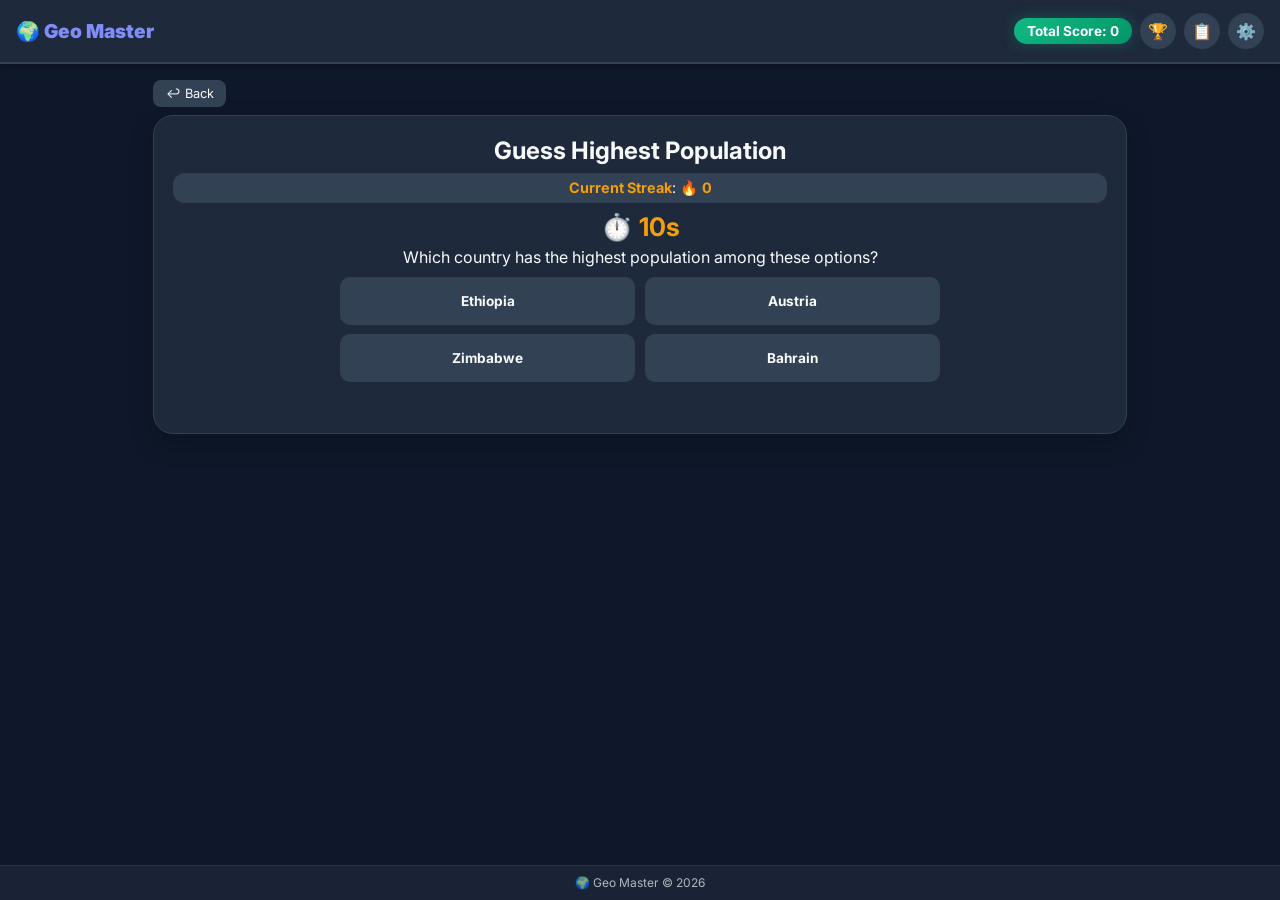
<file: games/pop.html>
<!DOCTYPE html>
<html lang="en" dir="ltr">
<head>
    <meta charset="UTF-8">
    <meta name="viewport" content="width=device-width, initial-scale=1.0">
    <meta name="description" content="Guess which country has the highest population!">
    <meta name="theme-color" content="#4f46e5">
    <meta name="mobile-web-app-capable" content="yes">
    <meta name="apple-mobile-web-app-capable" content="yes">
    <meta name="apple-mobile-web-app-status-bar-style" content="black-translucent">
    <meta name="apple-mobile-web-app-title" content="Geo Master">
    <link rel="manifest" href="../manifest.json">
    <link rel="icon" type="image/svg+xml" href="data:image/svg+xml,<svg xmlns='http://www.w3.org/2000/svg' viewBox='0 0 192 192'><rect fill='%234f46e5' width='192' height='192' rx='45'/><text x='50%' y='50%' font-size='100' fill='white' text-anchor='middle' dominant-baseline='middle' font-family='Arial'>🌍</text></svg>">
    <link rel="apple-touch-icon" href="data:image/svg+xml,<svg xmlns='http://www.w3.org/2000/svg' viewBox='0 0 192 192'><rect fill='%234f46e5' width='192' height='192' rx='45'/><text x='50%' y='50%' font-size='100' fill='white' text-anchor='middle' dominant-baseline='middle' font-family='Arial'>🌍</text></svg>">
    <title>Geo Master</title>
    <link rel="stylesheet" href="../style.css">
    <link rel="preconnect" href="https://cdn.jsdelivr.net" crossorigin>
    <link rel="preconnect" href="https://flagcdn.com" crossorigin>
    <link rel="preconnect" href="https://ads.halalspark.co.uk" crossorigin>
    <link href="https://fonts.googleapis.com/css2?family=Tajawal:wght@400;700;900&family=Inter:wght@400;600;800&display=swap" rel="stylesheet">
</head>
<body>
    <header>
        <a href="../index.html" class="logo">🌍 Geo Master</a>
        <div class="header-actions">
            <div class="score-board"><span id="lbl-score">Total Score</span>: <span id="score">0</span></div>
            <button class="settings-btn achievements-btn" onclick="openAchievements()" title="Achievements">🏆</button>
            <button class="settings-btn" onclick="openGamesMenu()" title="Games List">📋</button>
            <button class="settings-btn" onclick="openSettingsModal()" title="Settings">⚙️</button>
        </div>
    </header>
    <script src="https://ads.halalspark.co.uk/get-auto-ads-script?websiteId=c1916d82-0197-497a-95af-c5129d457f00&profile=ade" async></script>

    <main>
        <a href="../index.html" class="back-btn" id="back-btn">↩ Back</a>


        <div class="game-section">
            <h2 id="title-game">Guess Highest Population</h2>
            <div class="stats-bar">
                <div class="stat-item"><span id="lbl-streak">Current Streak</span>: 🔥 <span id="game-streak">0</span></div>
            </div>
            <div class="timer-display" id="game-timer"></div>
            <p id="sub-game">Which country has the highest population among these options?</p>
            <div class="quiz-card">
                <div id="game-options" class="options-grid"></div>
            </div>
            <div id="game-feedback" class="feedback"></div>
            <button id="game-next" class="btn-next" onclick="initGame()">Next ➔</button>
        </div>
    </main>

    <footer><p>🌍 Geo Master &copy; 2026</p></footer>

    <script src="../script.js"></script>
    <script>
        const GAME_KEY = 'pop';
        const gameState = { streak: parseInt(localStorage.getItem('geo_' + GAME_KEY + '_current_streak')) || 0, target: null, answered: false, timer: null };

        const gameI18n = {
            ar: { title: "تخمين الدولة الأكثر سكاناً", sub: "أي دولة لديها أكبر عدد من السكان بين هذه الخيارات؟", streak: "التتابع الحالي", back: "↩ رجوع", next: "التالي ➔", correct: "إجابة صحيحة! ✅", wrong: "خطأ! الإجابة الصحيحة هي: ❌", timeUp: "انتهى الوقت! ⏰", penalty: "خصم" },
            en: { title: "Guess Highest Population", sub: "Which country has the highest population among these options?", streak: "Current Streak", back: "↩ Back", next: "Next ➔", correct: "Correct Answer! ✅", wrong: "Wrong! Correct answer is: ❌", timeUp: "Time's Up! ⏰", penalty: "penalty" },
            fr: { title: "Devinez le Plus Peuplé", sub: "Quel pays a la plus grande population parmi ces options ?", streak: "Série Actuelle", back: "↩ Retour", next: "Suivant ➔", correct: "Bonne réponse ! ✅", wrong: "Faux ! La bonne réponse est : ❌", timeUp: "Temps écoulé ! ⏰", penalty: "pénalité" }
        };

        function gt(k) { const lang = getSetting('lang', 'en'); return (gameI18n[lang] || gameI18n['en'])[k] || k; }
        function rc() { return allCountries[Math.floor(Math.random() * allCountries.length)]; }
        function dm() { switch(getSetting('difficulty', 'medium')) { case 'easy': return 1; case 'hard': return 2; default: return 1.5; } }

        function st() {
            if (gameState.timer) clearInterval(gameState.timer);
            if (!getSetting('timerEnabled', true)) { document.getElementById('game-timer').innerText = ''; return; }
            let tl = getSetting('timerSeconds', 10), el = document.getElementById('game-timer');
            el.innerText = '⏱️ ' + tl + 's'; el.style.color = '#f59e0b';
            gameState.timer = setInterval(function() {
                tl--; el.innerText = '⏱️ ' + tl + 's';
                if (tl <= 3) el.style.color = '#ef4444'; else el.style.color = '#f59e0b';
                if (tl <= 0) { clearInterval(gameState.timer); gameState.timer = null; el.innerText = '⏰ Time\'s Up!'; ht(); }
            }, 1000);
        }
        function ct() { if (gameState.timer) { clearInterval(gameState.timer); gameState.timer = null; } }
        function ht() { if (gameState.answered) return; gameState.answered = true; dab(); penalizeScore(getSetting('timerPenalty', 10)); document.getElementById('game-feedback').innerHTML = gt('timeUp') + ' ' + gt('wrong') + ' ' + getCountryName(gameState.target) + ' (' + gt('penalty') + ' -' + getSetting('timerPenalty', 10) + ')'; document.getElementById('game-next').innerText = gt('next'); document.getElementById('game-next').style.display = 'inline-block'; }
        function dab() { const b = document.getElementById('game-options').getElementsByTagName('button'); for (let x of b) x.disabled = true; }
        function uui() {
            const l = getSetting('lang', 'en'); document.documentElement.lang = l; document.documentElement.dir = l === 'ar' ? 'rtl' : 'ltr';
            document.getElementById('title-game').innerText = gt('title'); document.getElementById('sub-game').innerText = gt('sub');
            document.getElementById('lbl-streak').innerText = gt('streak'); document.getElementById('back-btn').innerText = gt('back');
            document.getElementById('lbl-score').innerText = getTranslation().score; updateScoreDisplay(); document.getElementById('game-streak').innerText = gameState.streak;
        }

        function initGame() {
            gameState.answered = false; ct();
            let o = []; while(o.length < getSetting('optionsCount', 4)) { let r = rc(); if(!o.find(x => x.code === r.code)) o.push(r); }
            gameState.target = o.reduce((max, curr) => curr.pop > max.pop ? curr : max);
            document.getElementById('game-feedback').innerHTML = ''; document.getElementById('game-next').style.display = 'none';
            const c = document.getElementById('game-options'); c.className = 'options-grid ' + (getSetting('optionsCount', 4) === 6 ? 'grid-6' : ''); c.innerHTML = '';
            o.sort(() => Math.random() - 0.5).forEach(opt => { const b = document.createElement('button'); b.className = 'option-btn'; b.innerText = getCountryName(opt); b.onclick = function() { ca(b, opt.code); }; c.appendChild(b); });
            document.getElementById('game-streak').innerText = gameState.streak; st();
        }

        function ca(btn, code) {
            if (gameState.answered) return; gameState.answered = true; ct(); dab();
            if (code === gameState.target.code) {
                btn.classList.add('correct'); addScore(Math.round(25 * dm())); gameState.streak++;
                updateBestStreak(GAME_KEY, gameState.streak); localStorage.setItem('geo_' + GAME_KEY + '_current_streak', gameState.streak);
                document.getElementById('game-feedback').innerHTML = gt('correct') + ' +' + Math.round(25 * dm());
            } else {
                btn.classList.add('wrong'); gameState.streak = 0; localStorage.setItem('geo_' + GAME_KEY + '_current_streak', 0); penalizeScore(30);
                document.querySelectorAll('#game-options .option-btn').forEach(b => { if (b.innerText === getCountryName(gameState.target)) b.classList.add('correct'); });
                document.getElementById('game-feedback').innerHTML = gt('wrong') + ' ' + getCountryName(gameState.target) + ' (-30)';
            }
            document.getElementById('game-streak').innerText = gameState.streak;
            document.getElementById('game-next').innerText = gt('next'); document.getElementById('game-next').style.display = 'inline-block';
        }

        const oasc = window.applySettingsChange;
        if (oasc) { window.applySettingsChange = function() { oasc(); uui(); }; }

        async function init() { if (!allCountries || allCountries.length === 0) await loadCountries(); uui(); initGame(); }
        document.addEventListener('DOMContentLoaded', init);
    </script>
</body>
</html>
</file>
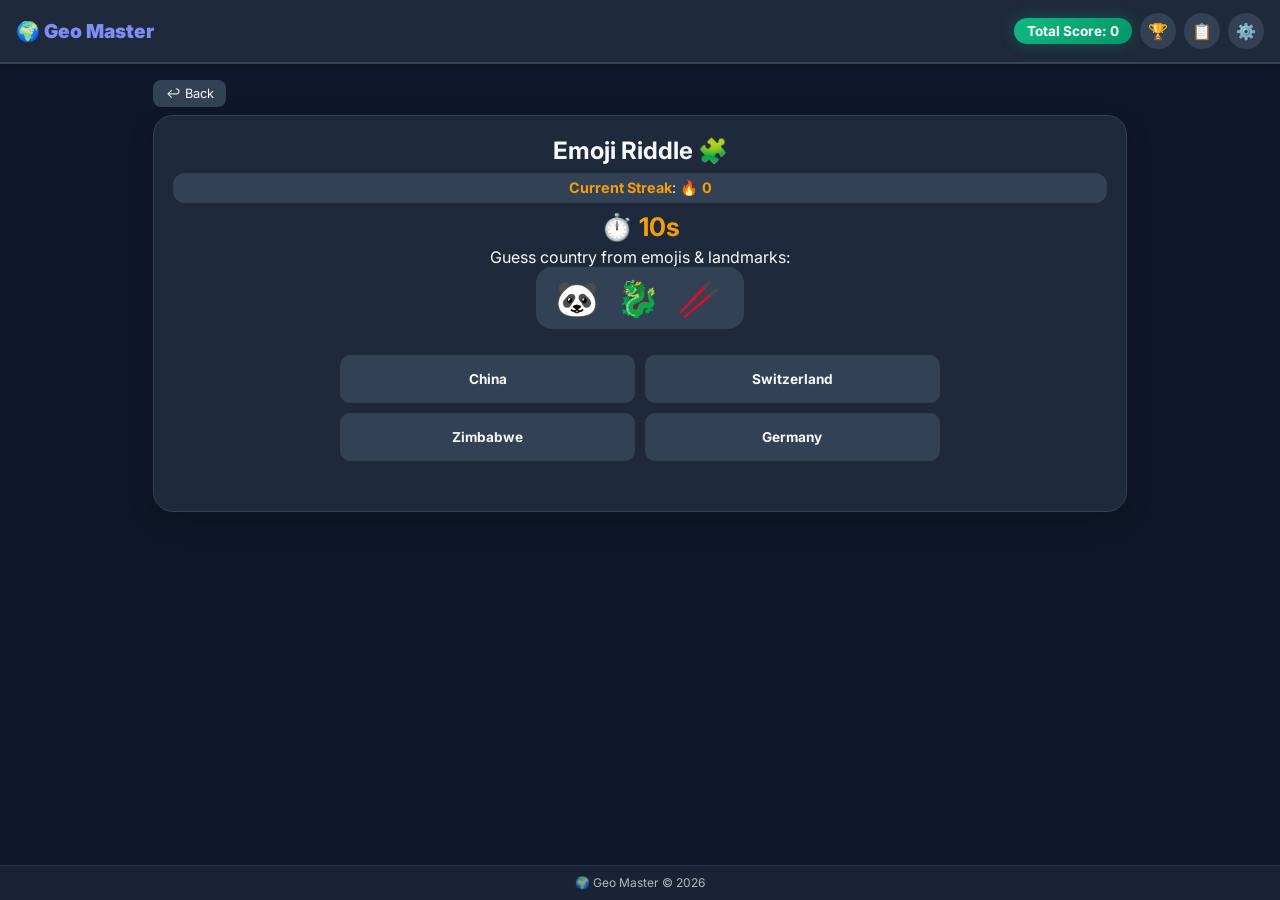
<file: games/riddle.html>
<!DOCTYPE html>
<html lang="en" dir="ltr">
<head>
    <meta charset="UTF-8">
    <meta name="viewport" content="width=device-width, initial-scale=1.0">
    <meta name="description" content="Guess the country from emoji riddles and landmarks!">
    <meta name="theme-color" content="#4f46e5">
    <meta name="mobile-web-app-capable" content="yes">
    <meta name="apple-mobile-web-app-capable" content="yes">
    <meta name="apple-mobile-web-app-status-bar-style" content="black-translucent">
    <meta name="apple-mobile-web-app-title" content="Geo Master">
    <link rel="manifest" href="../manifest.json">
    <link rel="icon" type="image/svg+xml" href="data:image/svg+xml,<svg xmlns='http://www.w3.org/2000/svg' viewBox='0 0 192 192'><rect fill='%234f46e5' width='192' height='192' rx='45'/><text x='50%' y='50%' font-size='100' fill='white' text-anchor='middle' dominant-baseline='middle' font-family='Arial'>🌍</text></svg>">
    <link rel="apple-touch-icon" href="data:image/svg+xml,<svg xmlns='http://www.w3.org/2000/svg' viewBox='0 0 192 192'><rect fill='%234f46e5' width='192' height='192' rx='45'/><text x='50%' y='50%' font-size='100' fill='white' text-anchor='middle' dominant-baseline='middle' font-family='Arial'>🌍</text></svg>">
    <title>Geo Master</title>
    
    <link rel="stylesheet" href="../style.css">
    <link rel="preconnect" href="https://cdn.jsdelivr.net" crossorigin>
    <link rel="preconnect" href="https://flagcdn.com" crossorigin>
    <link rel="preconnect" href="https://ads.halalspark.co.uk" crossorigin>
    <link href="https://fonts.googleapis.com/css2?family=Tajawal:wght@400;700;900&family=Inter:wght@400;600;800&display=swap" rel="stylesheet">
</head>
<body>

    <!-- ============================================ -->
    <!-- HEADER -->
    <!-- ============================================ -->
    <header>
        <a href="../index.html" class="logo">🌍 Geo Master</a>
        <div class="header-actions">
            <div class="score-board"><span id="lbl-score">Total Score</span>: <span id="score">0</span></div>
            <button class="settings-btn achievements-btn" onclick="openAchievements()" title="Achievements">🏆</button>
            <button class="settings-btn" onclick="openGamesMenu()" title="Games List">📋</button>
            <button class="settings-btn" onclick="openSettingsModal()" title="Settings">⚙️</button>
        </div>
    </header>

    <!-- ============================================ -->
    <!-- HEADER AD (HalalSpark) -->
    <!-- ============================================ -->
    <script src="https://ads.halalspark.co.uk/get-auto-ads-script?websiteId=c1916d82-0197-497a-95af-c5129d457f00&profile=ade" async></script>

    <!-- ============================================ -->
    <!-- MAIN CONTENT -->
    <!-- ============================================ -->
    <main>
        <!-- Back Button -->
        <a href="../index.html" class="back-btn" id="back-btn">↩ Back</a>


        <!-- Game Section -->
        <div class="game-section">
            <h2 id="title-riddle">Emoji Riddle 🧩</h2>
            <div class="stats-bar">
                <div class="stat-item"><span id="lbl-streak-riddle">Current Streak</span>: 🔥 <span id="riddle-streak">0</span></div>
            </div>
            <div class="timer-display" id="riddle-timer"></div>
            <p id="sub-riddle">Guess country from emojis & landmarks:</p>
            <div class="quiz-card">
                <div id="riddle-emojis" class="emoji-hint">❓❓❓</div>
                <div id="riddle-options" class="options-grid"></div>
            </div>
            <div id="riddle-feedback" class="feedback"></div>
            <button id="riddle-next" class="btn-next" onclick="initGame()">Next ➔</button>
        </div>
    </main>

    <!-- ============================================ -->
    <!-- FOOTER AD (HalalSpark) -->
    <!-- ============================================ -->


    <!-- ============================================ -->
    <!-- FOOTER -->
    <!-- ============================================ -->
    <footer>
        <p>🌍 Geo Master &copy; 2026</p>
    </footer>

    <!-- ============================================ -->
    <!-- SCRIPTS -->
    <!-- ============================================ -->
    <script src="../script.js"></script>
    <script>
        /* ============================================
           RIDDLE GAME SCRIPT
           Emoji Riddle → Country Quiz
           ============================================ */

        // Game state
        const gameState = {
            streak: 0,
            target: null,
            answered: false,
            timer: null
        };

        // Restore streak from localStorage
        gameState.streak = parseInt(localStorage.getItem('geo_riddle_current_streak')) || 0;

        // ============================================
        // I18N FOR THIS GAME
        // ============================================
        const gameI18n = {
            ar: {
                title: "لغز الإيموجي 🧩",
                sub: "خمن الدولة من الإيموجيز والمعالم التالية:",
                streak: "التتابع الحالي",
                back: "↩ رجوع",
                next: "التالي ➔",
                correct: "إجابة صحيحة! ✅",
                wrong: "خطأ! الإجابة الصحيحة هي: ❌",
                timeUp: "انتهى الوقت! ⏰",
                penalty: "خصم"
            },
            en: {
                title: "Emoji Riddle 🧩",
                sub: "Guess country from emojis & landmarks:",
                streak: "Current Streak",
                back: "↩ Back",
                next: "Next ➔",
                correct: "Correct Answer! ✅",
                wrong: "Wrong! Correct answer is: ❌",
                timeUp: "Time's Up! ⏰",
                penalty: "penalty"
            },
            fr: {
                title: "Énigme Émoji 🧩",
                sub: "Devinez le pays via ces émojis :",
                streak: "Série Actuelle",
                back: "↩ Retour",
                next: "Suivant ➔",
                correct: "Bonne réponse ! ✅",
                wrong: "Faux ! La bonne réponse est : ❌",
                timeUp: "Temps écoulé ! ⏰",
                penalty: "pénalité"
            }
        };

        function getGameText(key) {
            const lang = getSetting('lang', 'en');
            return (gameI18n[lang] || gameI18n['en'])[key] || key;
        }

        // ============================================
        // UTILITY FUNCTIONS
        // ============================================
        function getRandomCountry() {
            if (!allCountries || allCountries.length === 0) return null;
            return allCountries[Math.floor(Math.random() * allCountries.length)];
        }

        function getOptions(correct, count) {
            count = count || getSetting('optionsCount', 4);
            let options = [correct];
            let attempts = 0;
            while (options.length < count && attempts < 100) {
                let r = getRandomCountry();
                if (!options.find(o => o.code === r.code)) options.push(r);
                attempts++;
            }
            return options.sort(() => Math.random() - 0.5);
        }

        function getDifficultyMultiplier() {
            switch(getSetting('difficulty', 'medium')) {
                case 'easy': return 1;
                case 'hard': return 2;
                default: return 1.5;
            }
        }

        // ============================================
        // TIMER FUNCTIONS
        // ============================================
        function startTimer() {
            if (gameState.timer) clearInterval(gameState.timer);
            
            if (!getSetting('timerEnabled', true)) {
                document.getElementById('riddle-timer').innerText = '';
                return;
            }

            let timeLeft = getSetting('timerSeconds', 10);
            const timerEl = document.getElementById('riddle-timer');
            
            timerEl.innerText = '⏱️ ' + timeLeft + 's';
            timerEl.style.color = '#f59e0b';

            gameState.timer = setInterval(function() {
                timeLeft--;
                timerEl.innerText = '⏱️ ' + timeLeft + 's';
                if (timeLeft <= 3) timerEl.style.color = '#ef4444';
                else timerEl.style.color = '#f59e0b';
                
                if (timeLeft <= 0) {
                    clearInterval(gameState.timer);
                    gameState.timer = null;
                    timerEl.innerText = '⏰ Time\'s Up!';
                    handleTimeout();
                }
            }, 1000);
        }

        function clearTimer() {
            if (gameState.timer) {
                clearInterval(gameState.timer);
                gameState.timer = null;
            }
        }

        function handleTimeout() {
            if (gameState.answered) return;
            gameState.answered = true;
            
            disableAllButtons();
            penalizeScore(getSetting('timerPenalty', 10));
            
            const targetName = getCountryName(gameState.target);
            const feedbackEl = document.getElementById('riddle-feedback');
            feedbackEl.innerHTML = getGameText('timeUp') + ' ' + getGameText('wrong') + ' ' + targetName + ' (' + getGameText('penalty') + ' -' + getSetting('timerPenalty', 10) + ')';
            
            const nextBtn = document.getElementById('riddle-next');
            nextBtn.innerText = getGameText('next');
            nextBtn.style.display = 'inline-block';
        }

        // ============================================
        // UI FUNCTIONS
        // ============================================
        function disableAllButtons() {
            const container = document.getElementById('riddle-options');
            const btns = container.getElementsByTagName('button');
            for (let b of btns) b.disabled = true;
        }

        function updateUI() {
            const lang = getSetting('lang', 'en');
            document.documentElement.lang = lang;
            document.documentElement.dir = lang === 'ar' ? 'rtl' : 'ltr';
            
            document.getElementById('title-riddle').innerText = getGameText('title');
            document.getElementById('sub-riddle').innerText = getGameText('sub');
            document.getElementById('lbl-streak-riddle').innerText = getGameText('streak');
            document.getElementById('back-btn').innerText = getGameText('back');
            document.getElementById('lbl-score').innerText = getTranslation().score;
            
            updateScoreDisplay();
            document.getElementById('riddle-streak').innerText = gameState.streak;
        }

        // ============================================
        // GAME LOGIC
        // ============================================
        function initGame() {
            gameState.answered = false;
            clearTimer();
            
            // Get a random target country
            gameState.target = getRandomCountry();
            if (!gameState.target) {
                setTimeout(initGame, 500);
                return;
            }
            
            const optionsCount = getSetting('optionsCount', 4);
            const options = getOptions(gameState.target, optionsCount);
            
            // Set emoji hint
            document.getElementById('riddle-emojis').innerText = gameState.target.emoji || '🌍';
            
            // Clear feedback and hide next button
            document.getElementById('riddle-feedback').innerHTML = '';
            document.getElementById('riddle-next').style.display = 'none';
            
            // Render option buttons
            const container = document.getElementById('riddle-options');
            container.className = 'options-grid ' + (optionsCount === 6 ? 'grid-6' : '');
            container.innerHTML = '';
            
            options.forEach(opt => {
                const btn = document.createElement('button');
                btn.className = 'option-btn';
                btn.innerText = getCountryName(opt);
                btn.onclick = function() { checkAnswer(btn, opt.code); };
                container.appendChild(btn);
            });
            
            // Update streak display
            document.getElementById('riddle-streak').innerText = gameState.streak;
            
            // Start timer
            startTimer();
        }

        function checkAnswer(btn, code) {
            if (gameState.answered) return;
            gameState.answered = true;
            
            clearTimer();
            disableAllButtons();
            
            const target = gameState.target;
            const feedbackEl = document.getElementById('riddle-feedback');
            
            if (code === target.code) {
                // CORRECT!
                btn.classList.add('correct');
                const multiplier = getDifficultyMultiplier();
                const pts = Math.round(25 * multiplier);
                addScore(pts);
                
                gameState.streak++;
                if (updateBestStreak('riddle', gameState.streak)) {
                    // Best streak updated
                }
                localStorage.setItem('geo_riddle_current_streak', gameState.streak);
                
                feedbackEl.innerHTML = getGameText('correct') + ' +' + pts;
            } else {
                // WRONG!
                btn.classList.add('wrong');
                gameState.streak = 0;
                localStorage.setItem('geo_riddle_current_streak', 0);
                penalizeScore(30);
                
                // Highlight correct answer
                const btns = document.querySelectorAll('#riddle-options .option-btn');
                btns.forEach(function(b) {
                    if (b.innerText === getCountryName(target)) {
                        b.classList.add('correct');
                    }
                });
                
                const targetName = getCountryName(target);
                feedbackEl.innerHTML = getGameText('wrong') + ' ' + targetName + ' (-30)';
            }
            
            document.getElementById('riddle-streak').innerText = gameState.streak;
            
            const nextBtn = document.getElementById('riddle-next');
            nextBtn.innerText = getGameText('next');
            nextBtn.style.display = 'inline-block';
        }

        // ============================================
        // SETTINGS CHANGE HANDLER
        // ============================================
        const originalApplySettingsChange = window.applySettingsChange;
        if (originalApplySettingsChange) {
            window.applySettingsChange = function() {
                originalApplySettingsChange();
                updateUI();
                if (!gameState.answered && gameState.target) {
                    const optionsCount = getSetting('optionsCount', 4);
                    const options = getOptions(gameState.target, optionsCount);
                    const container = document.getElementById('riddle-options');
                    container.className = 'options-grid ' + (optionsCount === 6 ? 'grid-6' : '');
                    container.innerHTML = '';
                    options.forEach(opt => {
                        const btn = document.createElement('button');
                        btn.className = 'option-btn';
                        btn.innerText = getCountryName(opt);
                        btn.onclick = function() { checkAnswer(btn, opt.code); };
                        container.appendChild(btn);
                    });
                }
            };
        }

        // ============================================
        // INITIALIZATION
        // ============================================
        async function initialize() {
            if (!allCountries || allCountries.length === 0) {
                await loadCountries();
            }
            
            updateUI();
            initGame();
        }

        document.addEventListener('DOMContentLoaded', function() {
            initialize();
        });
    </script>

</body>
</html>
</file>
<file: style.css>
/* ============================================
   GEO MASTER - Unified Stylesheet
   For all pages: index.html + games/*.html
   ============================================ */

:root {
    --primary: #4f46e5;
    --primary-hover: #4338ca;
    --bg-dark: #0f172a;
    --card-bg: #1e293b;
    --text-light: #f8fafc;
    --accent: #10b981;
    --danger: #ef4444;
    --warning: #f59e0b;
    --silver: #c0c0c0;
    --border-color: #334155;
    --modal-bg: #1e293b;
    --font-family: 'Inter', 'Tajawal', sans-serif;
}

body.light-mode {
    --bg-dark: #f1f5f9;
    --card-bg: #ffffff;
    --text-light: #0f172a;
    --border-color: #cbd5e1;
    --modal-bg: #ffffff;
}

* {
    box-sizing: border-box;
    margin: 0;
    padding: 0;
    font-family: var(--font-family);
}

body {
    background-color: var(--bg-dark);
    color: var(--text-light);
    min-height: 100vh;
    display: flex;
    flex-direction: column;
    transition: background-color 0.3s, color 0.3s;
}

/* ============================================
   HEADER
   ============================================ */
header {
    background-color: var(--card-bg);
    padding: 0.8rem 1rem;
    display: flex;
    justify-content: space-between;
    align-items: center;
    box-shadow: 0 4px 6px -1px rgba(0, 0, 0, 0.2);
    border-bottom: 2px solid var(--border-color);
    gap: 8px;
    flex-wrap: wrap;
}

.logo {
    font-size: 1.2rem;
    font-weight: 900;
    color: #818cf8;
    display: flex;
    align-items: center;
    gap: 6px;
    white-space: nowrap;
    text-decoration: none;
}

.logo:hover {
    color: #a5b4fc;
}

.header-actions {
    display: flex;
    align-items: center;
    gap: 8px;
    flex-wrap: wrap;
}

.score-board {
    background: linear-gradient(135deg, #10b981, #059669);
    padding: 0.3rem 0.8rem;
    border-radius: 50px;
    font-weight: bold;
    font-size: 0.85rem;
    color: #fff;
    box-shadow: 0 0 15px rgba(16, 185, 129, 0.3);
    white-space: nowrap;
}

.settings-btn {
    background-color: var(--border-color);
    color: var(--text-light);
    border: none;
    width: 36px;
    height: 36px;
    border-radius: 50%;
    font-size: 1rem;
    cursor: pointer;
    display: flex;
    align-items: center;
    justify-content: center;
    transition: transform 0.3s, background-color 0.3s;
    flex-shrink: 0;
    text-decoration: none;
}

.settings-btn:hover {
    transform: rotate(45deg);
    background-color: var(--primary);
    color: #fff;
}

.settings-btn.achievements-btn:hover {
    transform: scale(1.1) rotate(0deg);
    background-color: #f59e0b;
}

/* ============================================
   NAVIGATION
   ============================================ */
nav {
    display: flex;
    justify-content: center;
    gap: 6px;
    padding: 0.6rem 0.5rem;
    background-color: var(--card-bg);
    flex-wrap: wrap;
    border-bottom: 1px solid var(--border-color);
}

.nav-btn {
    background-color: var(--border-color);
    color: var(--text-light);
    border: none;
    padding: 0.5rem 0.6rem;
    border-radius: 10px;
    cursor: pointer;
    font-weight: bold;
    font-size: 0.75rem;
    transition: all 0.3s ease;
    flex: 0 1 auto;
    min-width: 60px;
    text-align: center;
    text-decoration: none;
    display: inline-block;
}

.nav-btn:hover, .nav-btn.active {
    background-color: var(--primary);
    color: #fff;
    transform: translateY(-2px);
}

.nav-btn.nav-btn-menu {
    background-color: transparent;
    border: 2px dashed var(--primary);
    color: var(--primary);
}

.nav-btn.nav-btn-menu:hover {
    background-color: var(--primary);
    color: #fff;
    border-style: solid;
}

.nav-btn.silver-btn {
    background: linear-gradient(135deg, #a8a8a8, #d4d4d4);
    color: #1e293b;
}

.nav-btn.silver-btn:hover,
.nav-btn.silver-btn.active {
    background: linear-gradient(135deg, #b0b0b0, #e0e0e0);
    color: #0f172a;
    transform: translateY(-2px);
}

/* ============================================
   AD CONTAINERS
   ============================================ */
.ad-container {
    width: 100%;
    display: flex;
    justify-content: center;
    align-items: center;
    overflow: hidden;
    background-color: var(--card-bg);
    border-bottom: 1px solid var(--border-color);
    min-height: 50px;
}

.ad-container.ad-header {
    padding: 0.4rem 0;
    border-bottom: 1px solid var(--border-color);
}

.ad-container.ad-banner {
    padding: 0.5rem 0;
    margin: 0.5rem auto;
    max-width: 728px;
    border-radius: 12px;
    border: 1px solid var(--border-color);
}

.ad-container.ad-footer {
    padding: 0.5rem 0;
    border-top: 1px solid var(--border-color);
    margin-top: auto;
}

/* ============================================
   MAIN CONTENT
   ============================================ */
main {
    flex: 1;
    padding: 1rem 0.8rem;
    max-width: 1000px;
    margin: 0 auto;
    width: 100%;
}

/* ============================================
   GAME SECTION
   ============================================ */
.game-section {
    background-color: var(--card-bg);
    padding: 1.2rem;
    border-radius: 20px;
    box-shadow: 0 10px 25px rgba(0,0,0,0.2);
    text-align: center;
    margin-bottom: 1.5rem;
    border: 1px solid var(--border-color);
}

.game-section.active {
    display: block;
    animation: fadeIn 0.4s ease;
}

@keyframes fadeIn {
    from { opacity: 0; transform: translateY(8px); }
    to { opacity: 1; transform: translateY(0); }
}

/* ============================================
   HOME PAGE - GAMES GRID
   ============================================ */
.games-grid {
    display: grid;
    grid-template-columns: repeat(auto-fit, minmax(160px, 1fr));
    gap: 1rem;
    margin-top: 1rem;
}

.game-card {
    background-color: var(--bg-dark);
    border: 2px solid var(--border-color);
    border-radius: 16px;
    padding: 1.2rem 0.8rem;
    text-align: center;
    cursor: pointer;
    transition: all 0.3s ease;
    text-decoration: none;
    color: var(--text-light);
    display: flex;
    flex-direction: column;
    align-items: center;
    gap: 0.5rem;
}

.game-card:hover {
    transform: translateY(-4px);
    border-color: var(--primary);
    box-shadow: 0 8px 20px rgba(79, 70, 229, 0.2);
}

.game-card.silver-card {
    border-color: var(--silver);
    background: linear-gradient(135deg, rgba(192,192,192,0.08), transparent);
}

.game-card .game-icon {
    font-size: 2.2rem;
}

.game-card .game-title {
    font-weight: bold;
    font-size: 0.85rem;
    line-height: 1.3;
}

.game-card .game-badge {
    font-size: 0.65rem;
    background-color: var(--primary);
    color: #fff;
    padding: 0.15rem 0.5rem;
    border-radius: 8px;
    margin-top: 0.2rem;
}

.game-card.silver-card .game-badge {
    background: linear-gradient(135deg, #a8a8a8, #d4d4d4);
    color: #1e293b;
}

/* ============================================
   STATS BAR
   ============================================ */
.stats-bar {
    display: flex;
    justify-content: center;
    gap: 15px;
    margin: 0.5rem 0;
    font-size: 0.9rem;
    background-color: var(--border-color);
    padding: 0.4rem 1rem;
    border-radius: 12px;
    flex-wrap: wrap;
}

.stat-item span {
    color: var(--warning);
    font-weight: bold;
}

/* ============================================
   BEST PERFORMANCE CARD
   ============================================ */
.best-performance-card {
    background-color: var(--card-bg);
    border: 2px solid var(--border-color);
    border-radius: 20px;
    padding: 1rem;
    margin-top: 1rem;
    box-shadow: 0 8px 20px rgba(0,0,0,0.2);
}

.best-performance-card h3 {
    color: #818cf8;
    margin-bottom: 1rem;
    text-align: center;
    font-size: 1.1rem;
}

.perf-grid {
    display: grid;
    grid-template-columns: repeat(auto-fit, minmax(110px, 1fr));
    gap: 0.6rem;
}

.perf-item {
    background: var(--bg-dark);
    border: 1px solid var(--border-color);
    padding: 0.6rem 0.3rem;
    border-radius: 12px;
    text-align: center;
    display: flex;
    flex-direction: column;
    align-items: center;
    justify-content: center;
    gap: 4px;
}

.perf-item .icon { font-size: 1.2rem; }
.perf-item .title { font-size: 0.7rem; opacity: 0.8; }
.perf-item .value { font-size: 0.9rem; font-weight: bold; color: var(--accent); }

/* ============================================
   VECTOR MAP DISPLAY
   ============================================ */
.vector-map-display {
    width: 100%;
    height: 220px;
    background-color: var(--bg-dark);
    border-radius: 15px;
    border: 2px dashed var(--border-color);
    display: flex;
    align-items: center;
    justify-content: center;
    padding: 1rem;
    margin-top: 0.8rem;
}

.vector-map-display img {
    max-width: 100%;
    max-height: 100%;
    filter: drop-shadow(0px 0px 10px rgba(99, 102, 241, 0.4)) invert(0.2) sepia(1) saturate(5) hue-rotate(200deg);
    object-fit: contain;
}

/* ============================================
   QUIZ CARD
   ============================================ */
.quiz-card {
    display: flex;
    flex-direction: column;
    align-items: center;
    gap: 1rem;
}

.flag-img {
    width: 140px;
    height: 90px;
    object-fit: cover;
    border-radius: 10px;
    box-shadow: 0 4px 10px rgba(0,0,0,0.2);
    border: 2px solid var(--border-color);
}

.emoji-hint {
    font-size: 2.2rem;
    letter-spacing: 4px;
    background: var(--border-color);
    padding: 0.6rem 1.2rem;
    border-radius: 16px;
    word-break: break-all;
}

/* ============================================
   OPTIONS GRID
   ============================================ */
.options-grid {
    display: grid;
    grid-template-columns: repeat(2, 1fr);
    gap: 0.6rem;
    width: 100%;
    max-width: 600px;
    margin-top: 0.6rem;
}

.options-grid.grid-6 {
    grid-template-columns: repeat(3, 1fr);
}

.map-options-grid {
    display: grid;
    grid-template-columns: repeat(2, 1fr);
    gap: 0.8rem;
    width: 100%;
    max-width: 600px;
    margin-top: 0.8rem;
}

.map-options-grid.grid-6 {
    grid-template-columns: repeat(3, 1fr);
}

.map-option-card {
    background-color: var(--bg-dark);
    border: 2px solid var(--border-color);
    border-radius: 12px;
    height: 120px;
    cursor: pointer;
    overflow: hidden;
    transition: all 0.2s ease;
    display: flex;
    align-items: center;
    justify-content: center;
    padding: 0.8rem;
}

.map-option-card img {
    max-width: 85%;
    max-height: 85%;
    object-fit: contain;
    filter: drop-shadow(0px 0px 6px rgba(255,255,255,0.2)) invert(0.1) hue-rotate(180deg);
}

.map-option-card:hover {
    transform: scale(1.03);
    border-color: var(--primary);
}

.map-option-card.correct { border-color: var(--accent) !important; background-color: rgba(16, 185, 129, 0.15); }
.map-option-card.wrong { border-color: var(--danger) !important; opacity: 0.5; }

.option-btn {
    background-color: var(--border-color);
    color: var(--text-light);
    border: 2px solid var(--border-color);
    padding: 0.6rem 0.3rem;
    border-radius: 10px;
    font-size: 0.85rem;
    font-weight: bold;
    cursor: pointer;
    transition: all 0.2s;
    display: flex;
    align-items: center;
    justify-content: center;
    min-height: 48px;
    word-break: break-word;
}

.option-btn:hover {
    border-color: var(--primary);
}

.option-btn.correct { background-color: var(--accent) !important; color: #fff !important; }
.option-btn.wrong { background-color: var(--danger) !important; color: #fff !important; }

.option-btn img {
    width: 60px;
    height: 38px;
    object-fit: cover;
    border-radius: 6px;
}

/* ============================================
   FEEDBACK & BUTTONS
   ============================================ */
.feedback {
    min-height: 22px;
    font-weight: bold;
    font-size: 1rem;
    margin-top: 0.6rem;
}

.btn-next {
    background-color: var(--primary);
    color: white;
    border: none;
    padding: 0.6rem 1.5rem;
    border-radius: 10px;
    font-size: 0.9rem;
    cursor: pointer;
    margin-top: 0.6rem;
    display: none;
    font-weight: bold;
}

.btn-next:hover {
    background-color: var(--primary-hover);
}

/* ============================================
   TIMER DISPLAY
   ============================================ */
.timer-display {
    font-size: 1.6rem;
    font-weight: bold;
    color: var(--warning);
    margin: 0.3rem 0;
}

/* ============================================
   MODALS
   ============================================ */
.modal-overlay {
    position: fixed;
    top: 0;
    left: 0;
    width: 100%;
    height: 100%;
    background: rgba(0, 0, 0, 0.6);
    backdrop-filter: blur(4px);
    display: none;
    justify-content: center;
    align-items: center;
    z-index: 1000;
    padding: 1rem;
}

.modal-overlay.active {
    display: flex;
}

.modal-card {
    background-color: var(--modal-bg);
    border-radius: 20px;
    width: 100%;
    max-width: 500px;
    border: 2px solid var(--border-color);
    box-shadow: 0 15px 30px rgba(0,0,0,0.3);
    overflow: hidden;
    display: flex;
    flex-direction: column;
    max-height: 90vh;
}

.modal-header {
    padding: 0.8rem 1rem;
    background-color: var(--border-color);
    display: flex;
    justify-content: space-between;
    align-items: center;
    flex-shrink: 0;
}

.modal-header h3 {
    display: flex;
    align-items: center;
    gap: 8px;
    font-size: 1rem;
}

.close-modal-btn {
    background: none;
    border: none;
    color: var(--text-light);
    font-size: 1.3rem;
    cursor: pointer;
}

/* ============================================
   SETTINGS TABS
   ============================================ */
.settings-tabs {
    display: flex;
    border-bottom: 1px solid var(--border-color);
    background-color: var(--card-bg);
    flex-shrink: 0;
    flex-wrap: wrap;
}

.tab-btn {
    flex: 1;
    padding: 0.6rem 0.3rem;
    border: none;
    background: none;
    color: var(--text-light);
    font-weight: bold;
    font-size: 0.75rem;
    cursor: pointer;
    opacity: 0.7;
    border-bottom: 3px solid transparent;
    min-width: 50px;
}

.tab-btn.active {
    opacity: 1;
    border-color: var(--primary);
    color: var(--primary);
}

.settings-content {
    padding: 1rem;
    max-height: 55vh;
    overflow-y: auto;
}

.tab-pane {
    display: none;
}

.tab-pane.active {
    display: flex;
    flex-direction: column;
    gap: 0.8rem;
}

.setting-row {
    display: flex;
    justify-content: space-between;
    align-items: center;
    padding-bottom: 0.6rem;
    border-bottom: 1px dashed var(--border-color);
    gap: 10px;
    flex-wrap: wrap;
}

.setting-row label {
    font-weight: bold;
    font-size: 0.85rem;
}

.setting-control select, .setting-control input[type="color"] {
    padding: 0.3rem 0.5rem;
    border-radius: 8px;
    border: 1px solid var(--border-color);
    background-color: var(--bg-dark);
    color: var(--text-light);
    font-weight: bold;
    cursor: pointer;
    font-size: 0.8rem;
}

.setting-control input[type="color"] {
    width: 40px;
    height: 28px;
    padding: 2px;
}

/* ============================================
   GAMES SEARCH
   ============================================ */
.games-search-input {
    width: 100%;
    padding: 0.7rem 1rem;
    border-radius: 10px;
    border: 1px solid var(--border-color);
    background-color: var(--bg-dark);
    color: var(--text-light);
    font-size: 0.95rem;
    margin-bottom: 1rem;
}

.game-list-item {
    display: flex;
    align-items: center;
    justify-content: space-between;
    background-color: var(--bg-dark);
    border: 1px solid var(--border-color);
    border-radius: 12px;
    padding: 0.8rem 1rem;
    cursor: pointer;
    transition: all 0.2s;
}

.game-list-item:hover {
    border-color: var(--primary);
}

.game-list-item .game-name {
    font-weight: bold;
    font-size: 0.95rem;
}

.fav-star {
    font-size: 1.4rem;
    cursor: pointer;
    line-height: 1;
    padding: 2px 6px;
}

.no-results-msg {
    text-align: center;
    opacity: 0.7;
    padding: 1rem;
}

/* ============================================
   RESET BUTTON
   ============================================ */
.reset-data-btn {
    background-color: transparent;
    color: var(--danger);
    border: 1.5px solid var(--danger);
    padding: 0.4rem 0.9rem;
    border-radius: 10px;
    font-size: 0.75rem;
    font-weight: bold;
    cursor: pointer;
    transition: all 0.2s;
}

.reset-data-btn:hover {
    background-color: var(--danger);
    color: #fff;
}

/* ============================================
   ACHIEVEMENTS
   ============================================ */
.achievements-summary {
    text-align: center;
    margin-bottom: 0.8rem;
    font-weight: bold;
    color: var(--accent);
    font-size: 1rem;
}

.achievement-item {
    display: flex;
    align-items: flex-start;
    gap: 10px;
    background-color: var(--bg-dark);
    border: 1px solid var(--border-color);
    border-radius: 12px;
    padding: 0.7rem 0.9rem;
    margin-bottom: 0.6rem;
    transition: all 0.2s;
}

.achievement-item.unlocked {
    border-color: var(--accent);
    background: linear-gradient(135deg, rgba(16,185,129,0.08), transparent);
}

.achievement-item.locked {
    opacity: 0.55;
}

.achievement-icon {
    font-size: 1.5rem;
    flex-shrink: 0;
    width: 36px;
    height: 36px;
    display: flex;
    align-items: center;
    justify-content: center;
    background: var(--border-color);
    border-radius: 10px;
}

.achievement-item.unlocked .achievement-icon {
    background: rgba(16,185,129,0.2);
}

.achievement-info {
    flex: 1;
    text-align: start;
}

.achievement-title {
    font-weight: bold;
    font-size: 0.85rem;
    margin-bottom: 2px;
}

.achievement-desc {
    font-size: 0.7rem;
    opacity: 0.8;
    line-height: 1.3;
}

.achievement-status {
    font-size: 0.7rem;
    margin-top: 3px;
    font-weight: bold;
}

.achievement-status.unlocked-text { color: var(--accent); }
.achievement-status.locked-text { color: var(--warning); }

/* ============================================
   ACHIEVEMENT TOAST
   ============================================ */
.ach-toast {
    position: fixed;
    bottom: 24px;
    left: 50%;
    transform: translateX(-50%) translateY(100px);
    background: linear-gradient(135deg, #10b981, #059669);
    color: white;
    padding: 0.8rem 1.2rem;
    border-radius: 14px;
    font-weight: bold;
    box-shadow: 0 8px 25px rgba(16,185,129,0.4);
    z-index: 2000;
    opacity: 0;
    transition: all 0.4s cubic-bezier(0.34, 1.56, 0.64, 1);
    pointer-events: none;
    max-width: 90%;
    text-align: center;
    font-size: 0.9rem;
}

.ach-toast.show {
    transform: translateX(-50%) translateY(0);
    opacity: 1;
}

/* ============================================
   CHALLENGE STEP
   ============================================ */
.challenge-step {
    background: var(--bg-dark);
    border-radius: 12px;
    padding: 0.8rem;
    margin-bottom: 0.6rem;
    border: 1px solid var(--border-color);
}

.challenge-step .step-title {
    font-weight: bold;
    color: var(--silver);
    font-size: 0.9rem;
    margin-bottom: 0.4rem;
}

/* ============================================
   BACK BUTTON
   ============================================ */
.back-btn {
    display: inline-flex;
    align-items: center;
    gap: 4px;
    background-color: var(--border-color);
    color: var(--text-light);
    border: none;
    padding: 0.4rem 0.8rem;
    border-radius: 8px;
    font-size: 0.8rem;
    cursor: pointer;
    text-decoration: none;
    margin-bottom: 0.5rem;
    transition: background-color 0.3s;
}

.back-btn:hover {
    background-color: var(--primary);
    color: #fff;
}

/* ============================================
   FOOTER
   ============================================ */
footer {
    background-color: var(--card-bg);
    padding: 0.6rem 1rem;
    text-align: center;
    font-size: 0.75rem;
    opacity: 0.7;
    border-top: 1px solid var(--border-color);
}

/* ============================================
   RESPONSIVE - TABLET
   ============================================ */
@media (max-width: 768px) {
    .options-grid.grid-6 { grid-template-columns: repeat(2, 1fr); }
    .map-options-grid.grid-6 { grid-template-columns: repeat(2, 1fr); }
    .map-options-grid { grid-template-columns: repeat(2, 1fr); }
    .emoji-hint { font-size: 1.8rem; padding: 0.5rem 0.8rem; }
    .perf-grid { grid-template-columns: repeat(2, 1fr); }
    .games-grid { grid-template-columns: repeat(2, 1fr); }
}

/* ============================================
   RESPONSIVE - MOBILE
   ============================================ */
@media (max-width: 480px) {
    header { padding: 0.6rem 0.6rem; }
    .logo { font-size: 1rem; }
    .score-board { font-size: 0.75rem; padding: 0.2rem 0.6rem; }
    .settings-btn { width: 30px; height: 30px; font-size: 0.85rem; }
    .header-actions { gap: 4px; }
    .nav-btn { font-size: 0.65rem; padding: 0.3rem 0.4rem; min-width: 50px; }
    main { padding: 0.8rem 0.4rem; }
    .game-section { padding: 0.8rem 0.5rem; }
    .options-grid, .options-grid.grid-6 { grid-template-columns: 1fr; }
    .map-options-grid, .map-options-grid.grid-6 { grid-template-columns: 1fr; }
    .map-option-card { height: 100px; }
    .perf-grid { grid-template-columns: repeat(2, 1fr); }
    .games-grid { grid-template-columns: 1fr 1fr; }
    .modal-card { max-width: 100%; margin: 0.5rem; }
    .vector-map-display { height: 160px; }
    .flag-img { width: 110px; height: 72px; }
    .settings-tabs .tab-btn { font-size: 0.65rem; padding: 0.4rem 0.2rem; }
    .settings-content { padding: 0.6rem; }
    .setting-row { font-size: 0.8rem; }
    .stats-bar { font-size: 0.75rem; padding: 0.3rem 0.6rem; gap: 8px; }
}

/* ============================================
   RTL SUPPORT
   ============================================ */
[dir="rtl"] .modal-card {
    text-align: right;
}
[dir="rtl"] .setting-row {
    flex-direction: row-reverse;
}
[dir="rtl"] .header-actions {
    flex-direction: row-reverse;
}
[dir="rtl"] .stats-bar {
    flex-direction: row-reverse;
}
[dir="rtl"] .back-btn {
    flex-direction: row-reverse;
}
</file>
